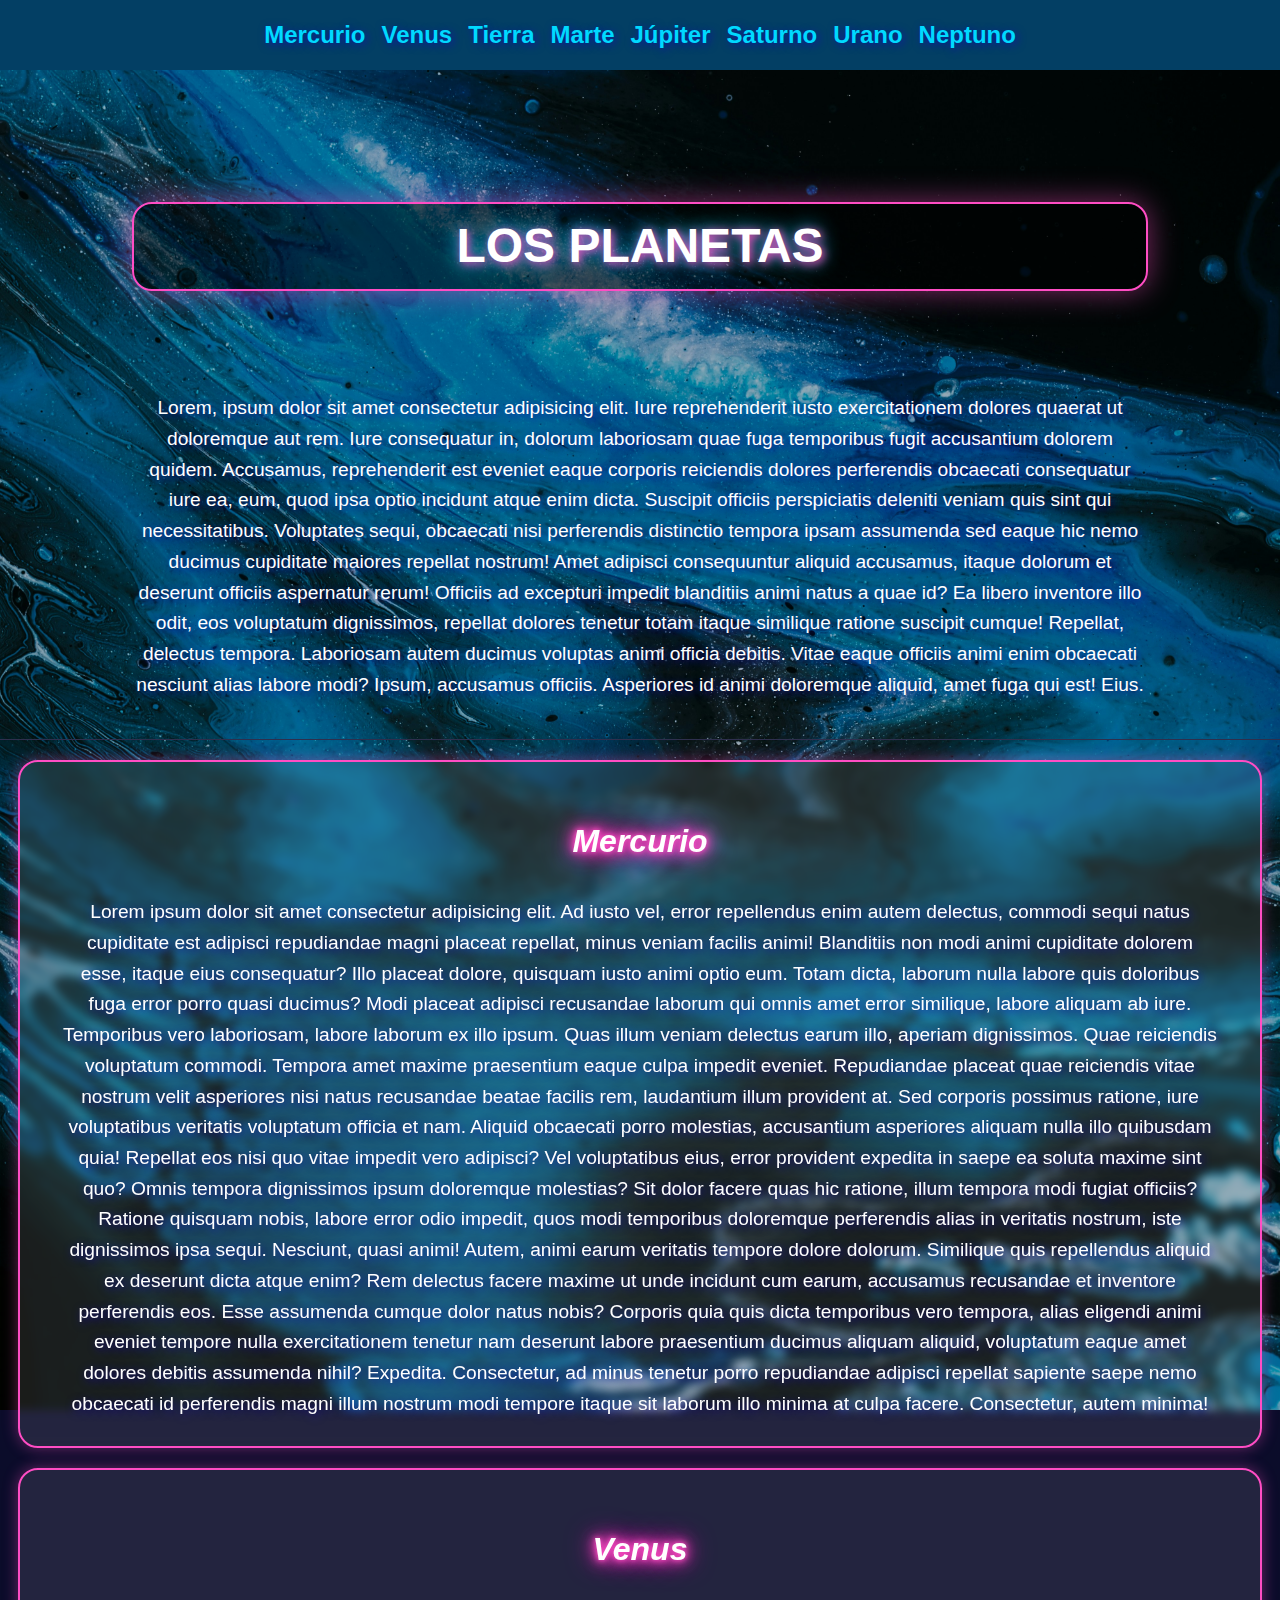
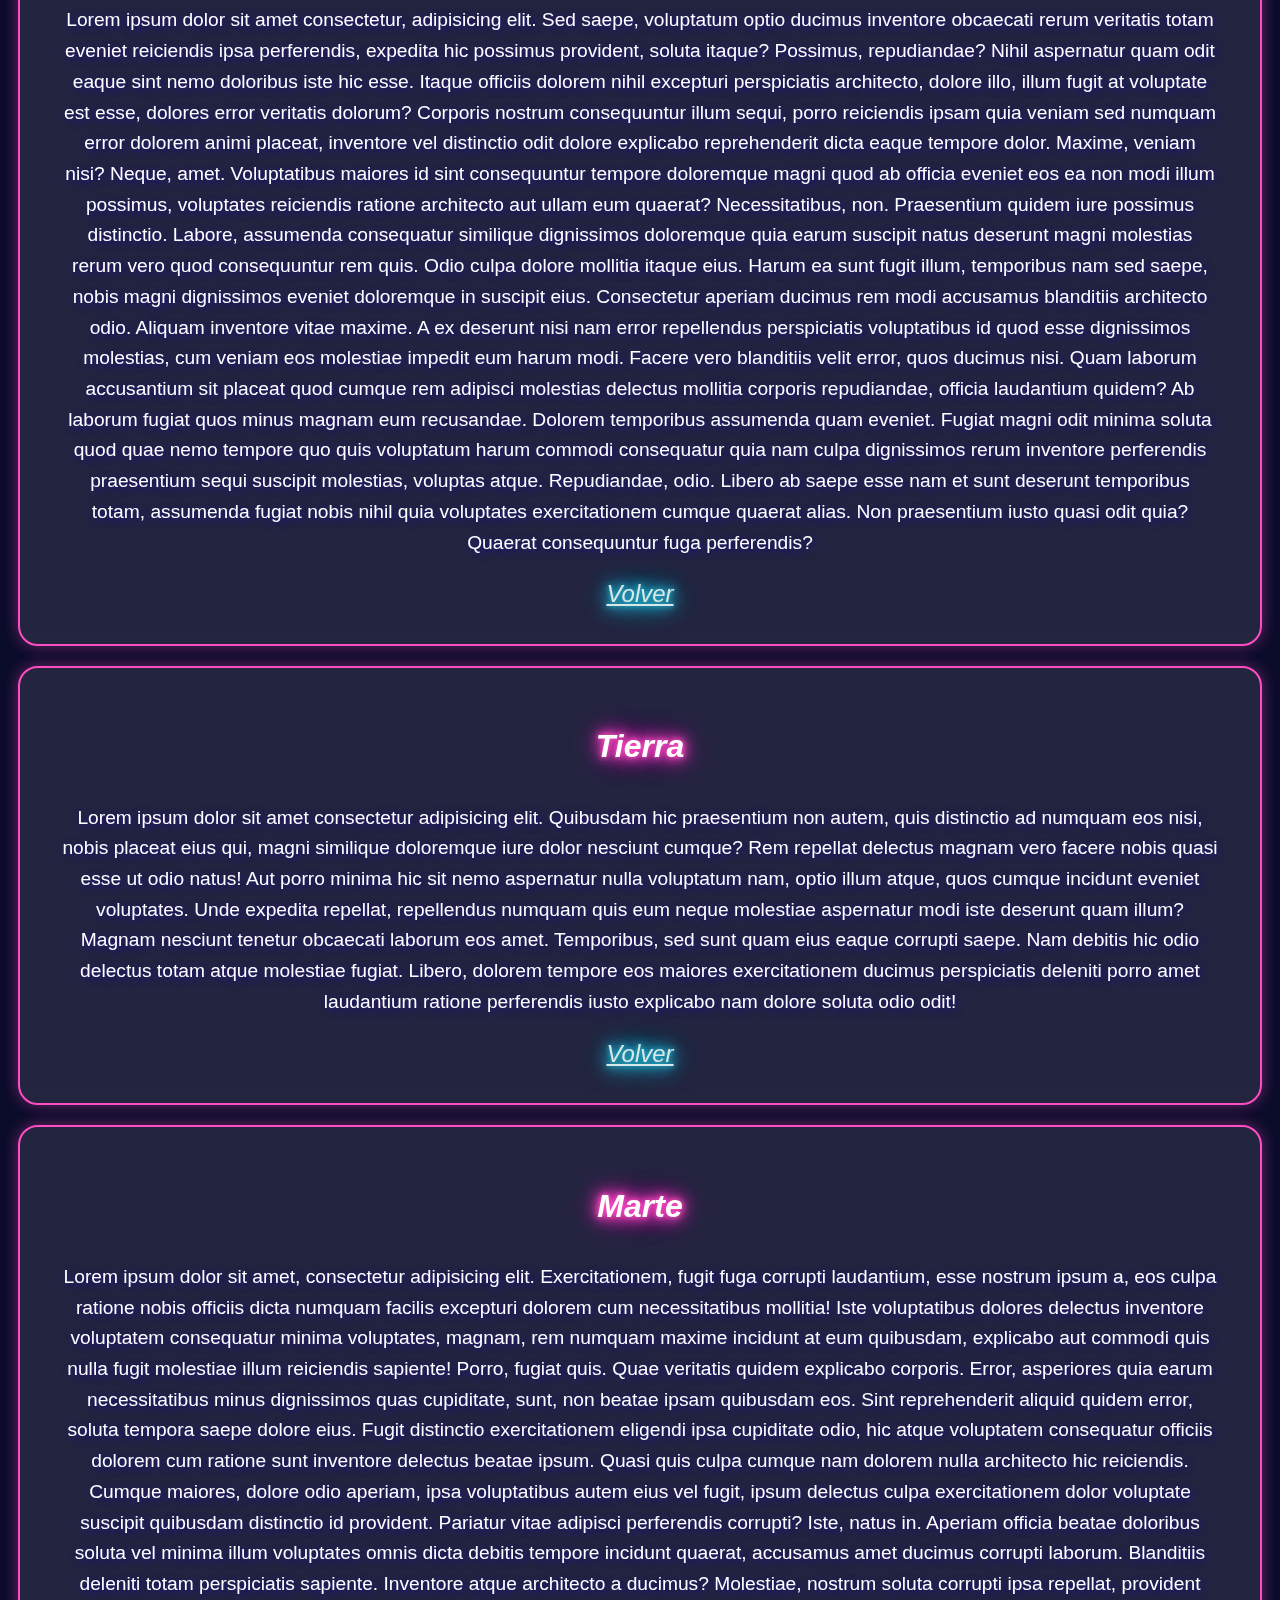
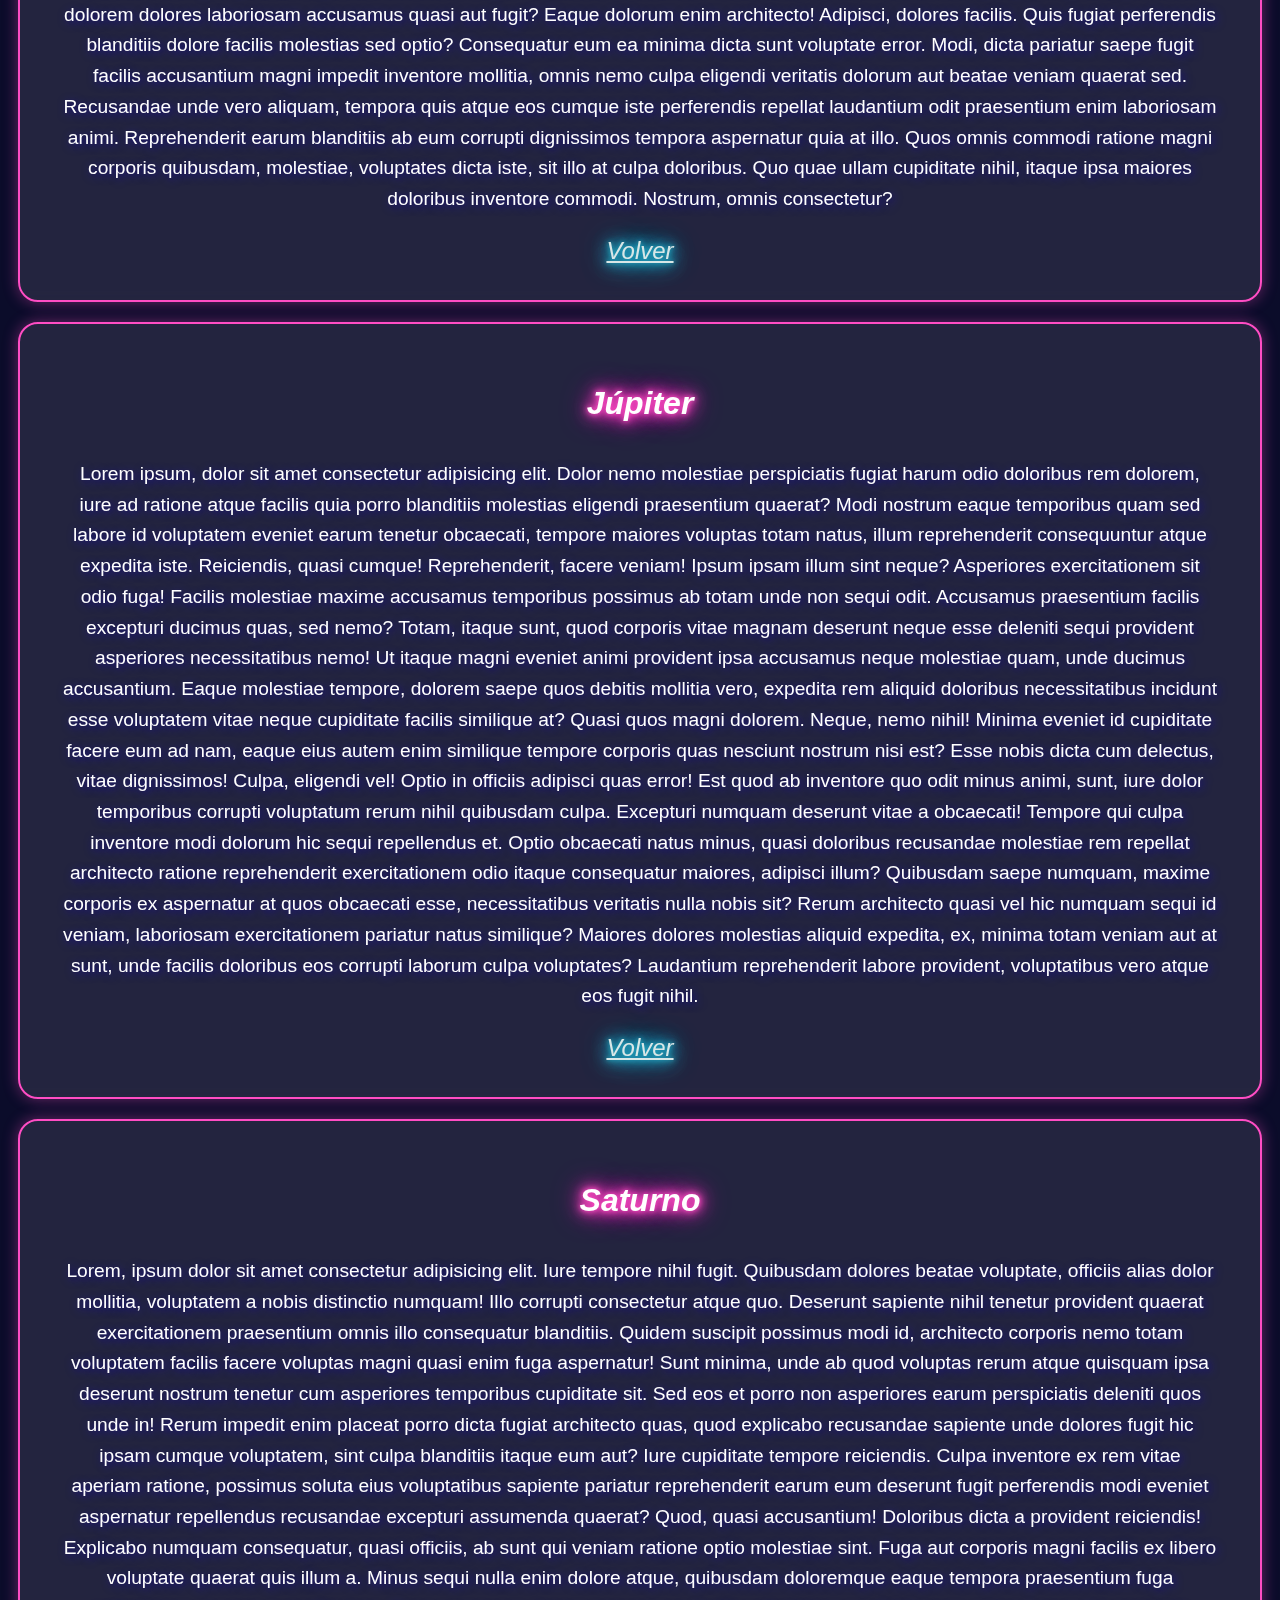
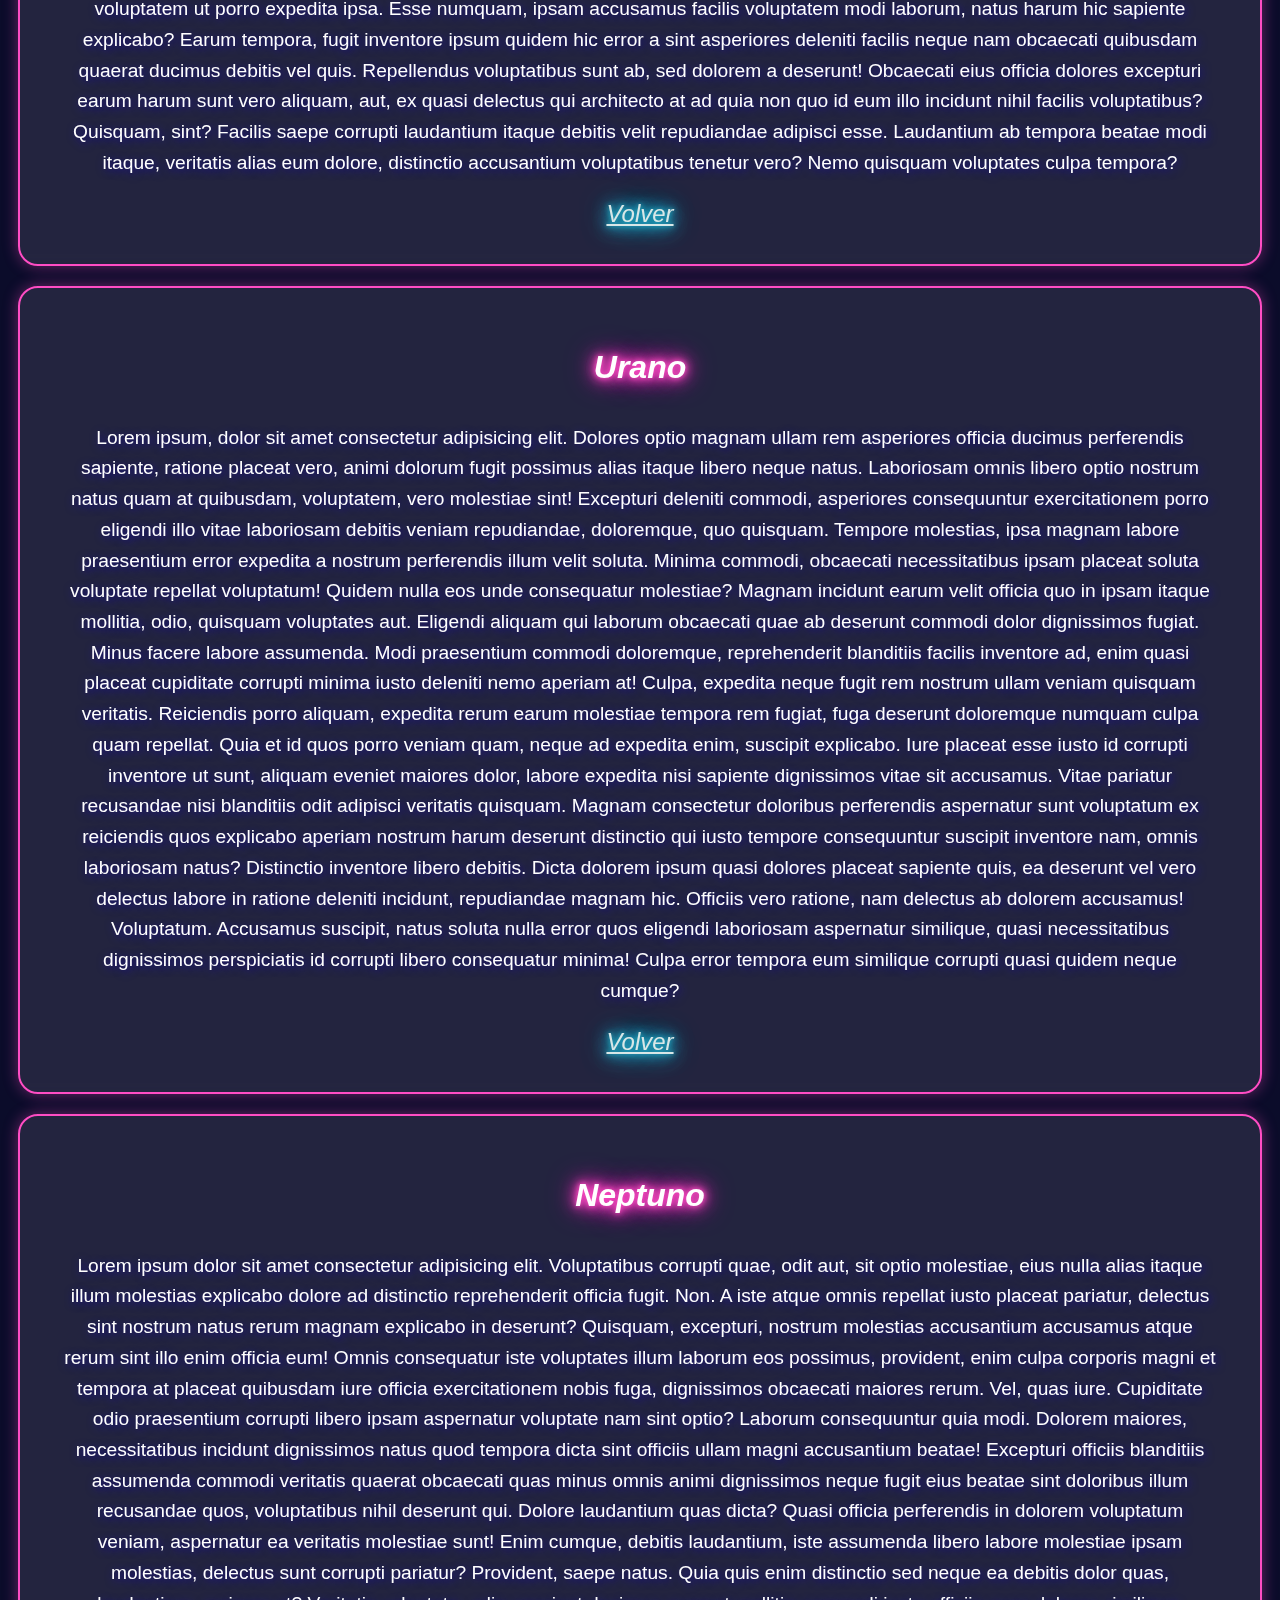
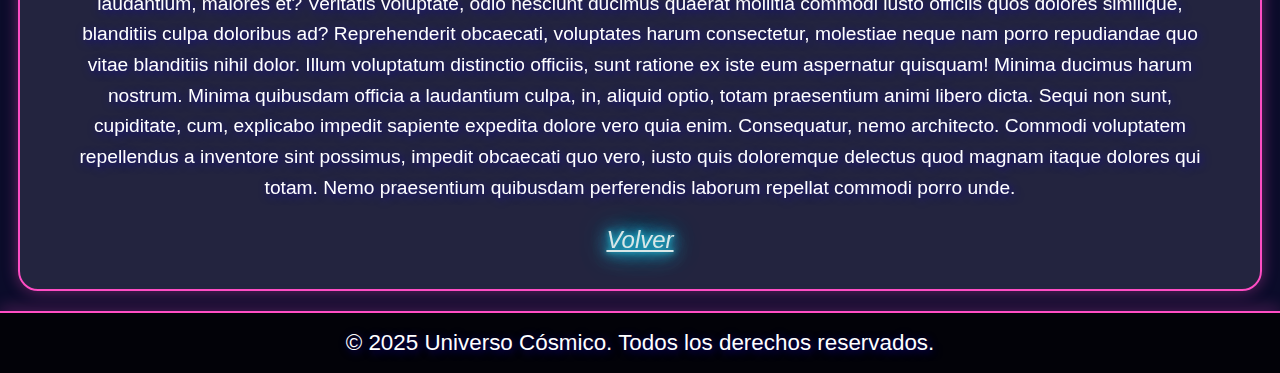
<file: index.html>
<!DOCTYPE html>
<html lang="es">
<head>
    <meta charset="UTF-8">
    <meta name="viewport" content="width=device-width, initial-scale=1.0">
    <title>Document</title>
    <link rel="stylesheet" href="./css/planetas.css">
    <link rel="stylesheet" href="./css/textos.css">
    <link rel="stylesheet" href="./css/caja.css">
</head>
<body>
    <header id="menu">
        <nav>
            <ul>
                <li><a href="#Mercurio">Mercurio</a></li>
                <li><a href="#Venus">Venus</a></li>
                <li><a href="#Tierra">Tierra</a></li>
                <li><a href="#Marte">Marte</a></li>
                <li><a href="#Júpiter">Júpiter</a></li>
                <li><a href="#Saturno">Saturno</a></li>
                <li><a href="#Urano">Urano</a></li>
                <li><a href="#Neptuno">Neptuno</a></li>  
            </ul>
        </nav>
    </header>
    <main>
        <section>
            <h1 style="font-family: 'Orbitron', sans-serif; font-size: 3rem; color: white; text-align: center; text-transform: uppercase; text-shadow: 2px 2px 10px #ff4dc4, 0 0 20px #00d9ff; border: 2px solid #ff4dc4; border-radius: 20px; padding: 4px;margin: 100px; background: rgba(0,0,0,0.5); box-shadow: 0 0 30px rgba(255, 77, 196, 0.5)";>Los planetas</h1>
            <p style="text-align: center; margin-left: 100px;margin-right: 100px;">
                Lorem, ipsum dolor sit amet consectetur adipisicing elit. Iure reprehenderit iusto exercitationem dolores quaerat ut doloremque aut rem. Iure consequatur in, dolorum laboriosam quae fuga temporibus fugit accusantium dolorem quidem.
                Accusamus, reprehenderit est eveniet eaque corporis reiciendis dolores perferendis obcaecati consequatur iure ea, eum, quod ipsa optio incidunt atque enim dicta. Suscipit officiis perspiciatis deleniti veniam quis sint qui necessitatibus.
                Voluptates sequi, obcaecati nisi perferendis distinctio tempora ipsam assumenda sed eaque hic nemo ducimus cupiditate maiores repellat nostrum! Amet adipisci consequuntur aliquid accusamus, itaque dolorum et deserunt officiis aspernatur rerum!
                Officiis ad excepturi impedit blanditiis animi natus a quae id? Ea libero inventore illo odit, eos voluptatum dignissimos, repellat dolores tenetur totam itaque similique ratione suscipit cumque! Repellat, delectus tempora.
                Laboriosam autem ducimus voluptas animi officia debitis. Vitae eaque officiis animi enim obcaecati nesciunt alias labore modi? Ipsum, accusamus officiis. Asperiores id animi doloremque aliquid, amet fuga qui est! Eius.
            </p>
        </section>

        <section class="caja">
            <h1 id="Mercurio"><a href="planetas/mercurio.html">Mercurio</a></h1>
            <p>
                Lorem ipsum dolor sit amet consectetur adipisicing elit. Ad iusto vel, error repellendus enim autem delectus, commodi sequi natus cupiditate est adipisci repudiandae magni placeat repellat, minus veniam facilis animi!
                Blanditiis non modi animi cupiditate dolorem esse, itaque eius consequatur? Illo placeat dolore, quisquam iusto animi optio eum. Totam dicta, laborum nulla labore quis doloribus fuga error porro quasi ducimus?
                Modi placeat adipisci recusandae laborum qui omnis amet error similique, labore aliquam ab iure. Temporibus vero laboriosam, labore laborum ex illo ipsum. Quas illum veniam delectus earum illo, aperiam dignissimos.
                Quae reiciendis voluptatum commodi. Tempora amet maxime praesentium eaque culpa impedit eveniet. Repudiandae placeat quae reiciendis vitae nostrum velit asperiores nisi natus recusandae beatae facilis rem, laudantium illum provident at.
                Sed corporis possimus ratione, iure voluptatibus veritatis voluptatum officia et nam. Aliquid obcaecati porro molestias, accusantium asperiores aliquam nulla illo quibusdam quia! Repellat eos nisi quo vitae impedit vero adipisci?
                Vel voluptatibus eius, error provident expedita in saepe ea soluta maxime sint quo? Omnis tempora dignissimos ipsum doloremque molestias? Sit dolor facere quas hic ratione, illum tempora modi fugiat officiis?
                Ratione quisquam nobis, labore error odio impedit, quos modi temporibus doloremque perferendis alias in veritatis nostrum, iste dignissimos ipsa sequi. Nesciunt, quasi animi! Autem, animi earum veritatis tempore dolore dolorum.
                Similique quis repellendus aliquid ex deserunt dicta atque enim? Rem delectus facere maxime ut unde incidunt cum earum, accusamus recusandae et inventore perferendis eos. Esse assumenda cumque dolor natus nobis?
                Corporis quia quis dicta temporibus vero tempora, alias eligendi animi eveniet tempore nulla exercitationem tenetur nam deserunt labore praesentium ducimus aliquam aliquid, voluptatum eaque amet dolores debitis assumenda nihil? Expedita.
                Consectetur, ad minus tenetur porro repudiandae adipisci repellat sapiente saepe nemo obcaecati id perferendis magni illum nostrum modi tempore itaque sit laborum illo minima at culpa facere. Consectetur, autem minima!
            </p>
        </section>

        <section class="caja">
            <h1 id="Venus"><a href="planetas/venus.html">Venus</a></h1>
            <p>
                Lorem ipsum dolor sit amet consectetur, adipisicing elit. Sed saepe, voluptatum optio ducimus inventore obcaecati rerum veritatis totam eveniet reiciendis ipsa perferendis, expedita hic possimus provident, soluta itaque? Possimus, repudiandae?
                Nihil aspernatur quam odit eaque sint nemo doloribus iste hic esse. Itaque officiis dolorem nihil excepturi perspiciatis architecto, dolore illo, illum fugit at voluptate est esse, dolores error veritatis dolorum?
                Corporis nostrum consequuntur illum sequi, porro reiciendis ipsam quia veniam sed numquam error dolorem animi placeat, inventore vel distinctio odit dolore explicabo reprehenderit dicta eaque tempore dolor. Maxime, veniam nisi?
                Neque, amet. Voluptatibus maiores id sint consequuntur tempore doloremque magni quod ab officia eveniet eos ea non modi illum possimus, voluptates reiciendis ratione architecto aut ullam eum quaerat? Necessitatibus, non.
                Praesentium quidem iure possimus distinctio. Labore, assumenda consequatur similique dignissimos doloremque quia earum suscipit natus deserunt magni molestias rerum vero quod consequuntur rem quis. Odio culpa dolore mollitia itaque eius.
                Harum ea sunt fugit illum, temporibus nam sed saepe, nobis magni dignissimos eveniet doloremque in suscipit eius. Consectetur aperiam ducimus rem modi accusamus blanditiis architecto odio. Aliquam inventore vitae maxime.
                A ex deserunt nisi nam error repellendus perspiciatis voluptatibus id quod esse dignissimos molestias, cum veniam eos molestiae impedit eum harum modi. Facere vero blanditiis velit error, quos ducimus nisi.
                Quam laborum accusantium sit placeat quod cumque rem adipisci molestias delectus mollitia corporis repudiandae, officia laudantium quidem? Ab laborum fugiat quos minus magnam eum recusandae. Dolorem temporibus assumenda quam eveniet.
                Fugiat magni odit minima soluta quod quae nemo tempore quo quis voluptatum harum commodi consequatur quia nam culpa dignissimos rerum inventore perferendis praesentium sequi suscipit molestias, voluptas atque. Repudiandae, odio.
                Libero ab saepe esse nam et sunt deserunt temporibus totam, assumenda fugiat nobis nihil quia voluptates exercitationem cumque quaerat alias. Non praesentium iusto quasi odit quia? Quaerat consequuntur fuga perferendis?
            </p>
            <a href="#menu">Volver</a>
        </section>
        <section class="caja">
            <h1 id="Tierra"><a href="planetas/tierra.html">Tierra</a></h1>
            <p>
                Lorem ipsum dolor sit amet consectetur adipisicing elit. Quibusdam hic praesentium non autem, quis distinctio ad numquam eos nisi, nobis placeat eius qui, magni similique doloremque iure dolor nesciunt cumque?
                Rem repellat delectus magnam vero facere nobis quasi esse ut odio natus! Aut porro minima hic sit nemo aspernatur nulla voluptatum nam, optio illum atque, quos cumque incidunt eveniet voluptates.
                Unde expedita repellat, repellendus numquam quis eum neque molestiae aspernatur modi iste deserunt quam illum? Magnam nesciunt tenetur obcaecati laborum eos amet. Temporibus, sed sunt quam eius eaque corrupti saepe.
                 Nam debitis hic odio delectus totam atque molestiae fugiat. Libero, dolorem tempore eos maiores exercitationem ducimus perspiciatis deleniti porro amet laudantium ratione perferendis iusto explicabo nam dolore soluta odio odit!
            </p>
            <a href="#menu">Volver</a>
        </section>
        <section class="caja">
            <h1 id="Marte"><a href="planetas/marte.html">Marte</a></h1>
            <p>
                Lorem ipsum dolor sit amet, consectetur adipisicing elit. Exercitationem, fugit fuga corrupti laudantium, esse nostrum ipsum a, eos culpa ratione nobis officiis dicta numquam facilis excepturi dolorem cum necessitatibus mollitia!
                Iste voluptatibus dolores delectus inventore voluptatem consequatur minima voluptates, magnam, rem numquam maxime incidunt at eum quibusdam, explicabo aut commodi quis nulla fugit molestiae illum reiciendis sapiente! Porro, fugiat quis.
                Quae veritatis quidem explicabo corporis. Error, asperiores quia earum necessitatibus minus dignissimos quas cupiditate, sunt, non beatae ipsam quibusdam eos. Sint reprehenderit aliquid quidem error, soluta tempora saepe dolore eius.
                Fugit distinctio exercitationem eligendi ipsa cupiditate odio, hic atque voluptatem consequatur officiis dolorem cum ratione sunt inventore delectus beatae ipsum. Quasi quis culpa cumque nam dolorem nulla architecto hic reiciendis.
                Cumque maiores, dolore odio aperiam, ipsa voluptatibus autem eius vel fugit, ipsum delectus culpa exercitationem dolor voluptate suscipit quibusdam distinctio id provident. Pariatur vitae adipisci perferendis corrupti? Iste, natus in.
                Aperiam officia beatae doloribus soluta vel minima illum voluptates omnis dicta debitis tempore incidunt quaerat, accusamus amet ducimus corrupti laborum. Blanditiis deleniti totam perspiciatis sapiente. Inventore atque architecto a ducimus?
                Molestiae, nostrum soluta corrupti ipsa repellat, provident dolorem dolores laboriosam accusamus quasi aut fugit? Eaque dolorum enim architecto! Adipisci, dolores facilis. Quis fugiat perferendis blanditiis dolore facilis molestias sed optio?
                Consequatur eum ea minima dicta sunt voluptate error. Modi, dicta pariatur saepe fugit facilis accusantium magni impedit inventore mollitia, omnis nemo culpa eligendi veritatis dolorum aut beatae veniam quaerat sed.
                Recusandae unde vero aliquam, tempora quis atque eos cumque iste perferendis repellat laudantium odit praesentium enim laboriosam animi. Reprehenderit earum blanditiis ab eum corrupti dignissimos tempora aspernatur quia at illo.
                Quos omnis commodi ratione magni corporis quibusdam, molestiae, voluptates dicta iste, sit illo at culpa doloribus. Quo quae ullam cupiditate nihil, itaque ipsa maiores doloribus inventore commodi. Nostrum, omnis consectetur?
            </p>
            <a href="#menu">Volver</a>
        </section>
        <section class="caja">
            <h1 id="Júpiter"><a href="planetas/jupiter.html">Júpiter</a></h1>
            <p>Lorem ipsum, dolor sit amet consectetur adipisicing elit. Dolor nemo molestiae perspiciatis fugiat harum odio doloribus rem dolorem, iure ad ratione atque facilis quia porro blanditiis molestias eligendi praesentium quaerat?
            Modi nostrum eaque temporibus quam sed labore id voluptatem eveniet earum tenetur obcaecati, tempore maiores voluptas totam natus, illum reprehenderit consequuntur atque expedita iste. Reiciendis, quasi cumque! Reprehenderit, facere veniam!
            Ipsum ipsam illum sint neque? Asperiores exercitationem sit odio fuga! Facilis molestiae maxime accusamus temporibus possimus ab totam unde non sequi odit. Accusamus praesentium facilis excepturi ducimus quas, sed nemo?
            Totam, itaque sunt, quod corporis vitae magnam deserunt neque esse deleniti sequi provident asperiores necessitatibus nemo! Ut itaque magni eveniet animi provident ipsa accusamus neque molestiae quam, unde ducimus accusantium.
            Eaque molestiae tempore, dolorem saepe quos debitis mollitia vero, expedita rem aliquid doloribus necessitatibus incidunt esse voluptatem vitae neque cupiditate facilis similique at? Quasi quos magni dolorem. Neque, nemo nihil!
            Minima eveniet id cupiditate facere eum ad nam, eaque eius autem enim similique tempore corporis quas nesciunt nostrum nisi est? Esse nobis dicta cum delectus, vitae dignissimos! Culpa, eligendi vel!
            Optio in officiis adipisci quas error! Est quod ab inventore quo odit minus animi, sunt, iure dolor temporibus corrupti voluptatum rerum nihil quibusdam culpa. Excepturi numquam deserunt vitae a obcaecati!
            Tempore qui culpa inventore modi dolorum hic sequi repellendus et. Optio obcaecati natus minus, quasi doloribus recusandae molestiae rem repellat architecto ratione reprehenderit exercitationem odio itaque consequatur maiores, adipisci illum?
            Quibusdam saepe numquam, maxime corporis ex aspernatur at quos obcaecati esse, necessitatibus veritatis nulla nobis sit? Rerum architecto quasi vel hic numquam sequi id veniam, laboriosam exercitationem pariatur natus similique?
            Maiores dolores molestias aliquid expedita, ex, minima totam veniam aut at sunt, unde facilis doloribus eos corrupti laborum culpa voluptates? Laudantium reprehenderit labore provident, voluptatibus vero atque eos fugit nihil.
            </p>
            <a href="#menu">Volver</a>
        </section>
        <section class="caja">
            <h1 id="Saturno"><a href="planetas/saturno.html">Saturno</a></h1>
            <p>
                Lorem, ipsum dolor sit amet consectetur adipisicing elit. Iure tempore nihil fugit. Quibusdam dolores beatae voluptate, officiis alias dolor mollitia, voluptatem a nobis distinctio numquam! Illo corrupti consectetur atque quo.
                Deserunt sapiente nihil tenetur provident quaerat exercitationem praesentium omnis illo consequatur blanditiis. Quidem suscipit possimus modi id, architecto corporis nemo totam voluptatem facilis facere voluptas magni quasi enim fuga aspernatur!
                Sunt minima, unde ab quod voluptas rerum atque quisquam ipsa deserunt nostrum tenetur cum asperiores temporibus cupiditate sit. Sed eos et porro non asperiores earum perspiciatis deleniti quos unde in!
                Rerum impedit enim placeat porro dicta fugiat architecto quas, quod explicabo recusandae sapiente unde dolores fugit hic ipsam cumque voluptatem, sint culpa blanditiis itaque eum aut? Iure cupiditate tempore reiciendis.
                Culpa inventore ex rem vitae aperiam ratione, possimus soluta eius voluptatibus sapiente pariatur reprehenderit earum eum deserunt fugit perferendis modi eveniet aspernatur repellendus recusandae excepturi assumenda quaerat? Quod, quasi accusantium!
                Doloribus dicta a provident reiciendis! Explicabo numquam consequatur, quasi officiis, ab sunt qui veniam ratione optio molestiae sint. Fuga aut corporis magni facilis ex libero voluptate quaerat quis illum a.
                Minus sequi nulla enim dolore atque, quibusdam doloremque eaque tempora praesentium fuga voluptatem ut porro expedita ipsa. Esse numquam, ipsam accusamus facilis voluptatem modi laborum, natus harum hic sapiente explicabo?
                Earum tempora, fugit inventore ipsum quidem hic error a sint asperiores deleniti facilis neque nam obcaecati quibusdam quaerat ducimus debitis vel quis. Repellendus voluptatibus sunt ab, sed dolorem a deserunt!
                Obcaecati eius officia dolores excepturi earum harum sunt vero aliquam, aut, ex quasi delectus qui architecto at ad quia non quo id eum illo incidunt nihil facilis voluptatibus? Quisquam, sint?
                Facilis saepe corrupti laudantium itaque debitis velit repudiandae adipisci esse. Laudantium ab tempora beatae modi itaque, veritatis alias eum dolore, distinctio accusantium voluptatibus tenetur vero? Nemo quisquam voluptates culpa tempora?
            </p>
            <a href="#menu">Volver</a>
        </section>
        <section class="caja">
            <h1 id="Urano"><a href="planetas/urano.html">Urano</a></h1>
            <p>Lorem ipsum, dolor sit amet consectetur adipisicing elit. Dolores optio magnam ullam rem asperiores officia ducimus perferendis sapiente, ratione placeat vero, animi dolorum fugit possimus alias itaque libero neque natus.
            Laboriosam omnis libero optio nostrum natus quam at quibusdam, voluptatem, vero molestiae sint! Excepturi deleniti commodi, asperiores consequuntur exercitationem porro eligendi illo vitae laboriosam debitis veniam repudiandae, doloremque, quo quisquam.
            Tempore molestias, ipsa magnam labore praesentium error expedita a nostrum perferendis illum velit soluta. Minima commodi, obcaecati necessitatibus ipsam placeat soluta voluptate repellat voluptatum! Quidem nulla eos unde consequatur molestiae?
            Magnam incidunt earum velit officia quo in ipsam itaque mollitia, odio, quisquam voluptates aut. Eligendi aliquam qui laborum obcaecati quae ab deserunt commodi dolor dignissimos fugiat. Minus facere labore assumenda.
            Modi praesentium commodi doloremque, reprehenderit blanditiis facilis inventore ad, enim quasi placeat cupiditate corrupti minima iusto deleniti nemo aperiam at! Culpa, expedita neque fugit rem nostrum ullam veniam quisquam veritatis.
            Reiciendis porro aliquam, expedita rerum earum molestiae tempora rem fugiat, fuga deserunt doloremque numquam culpa quam repellat. Quia et id quos porro veniam quam, neque ad expedita enim, suscipit explicabo.
            Iure placeat esse iusto id corrupti inventore ut sunt, aliquam eveniet maiores dolor, labore expedita nisi sapiente dignissimos vitae sit accusamus. Vitae pariatur recusandae nisi blanditiis odit adipisci veritatis quisquam.
            Magnam consectetur doloribus perferendis aspernatur sunt voluptatum ex reiciendis quos explicabo aperiam nostrum harum deserunt distinctio qui iusto tempore consequuntur suscipit inventore nam, omnis laboriosam natus? Distinctio inventore libero debitis.
            Dicta dolorem ipsum quasi dolores placeat sapiente quis, ea deserunt vel vero delectus labore in ratione deleniti incidunt, repudiandae magnam hic. Officiis vero ratione, nam delectus ab dolorem accusamus! Voluptatum.
            Accusamus suscipit, natus soluta nulla error quos eligendi laboriosam aspernatur similique, quasi necessitatibus dignissimos perspiciatis id corrupti libero consequatur minima! Culpa error tempora eum similique corrupti quasi quidem neque cumque?
        </p>
        <a href="#menu">Volver</a>
        </section>
        <section class="caja">
            <h1 id="Neptuno"><a href="planetas/neptuno.html">Neptuno</a></h1>
            <p>Lorem ipsum dolor sit amet consectetur adipisicing elit. Voluptatibus corrupti quae, odit aut, sit optio molestiae, eius nulla alias itaque illum molestias explicabo dolore ad distinctio reprehenderit officia fugit. Non.
            A iste atque omnis repellat iusto placeat pariatur, delectus sint nostrum natus rerum magnam explicabo in deserunt? Quisquam, excepturi, nostrum molestias accusantium accusamus atque rerum sint illo enim officia eum!
            Omnis consequatur iste voluptates illum laborum eos possimus, provident, enim culpa corporis magni et tempora at placeat quibusdam iure officia exercitationem nobis fuga, dignissimos obcaecati maiores rerum. Vel, quas iure.
            Cupiditate odio praesentium corrupti libero ipsam aspernatur voluptate nam sint optio? Laborum consequuntur quia modi. Dolorem maiores, necessitatibus incidunt dignissimos natus quod tempora dicta sint officiis ullam magni accusantium beatae!
            Excepturi officiis blanditiis assumenda commodi veritatis quaerat obcaecati quas minus omnis animi dignissimos neque fugit eius beatae sint doloribus illum recusandae quos, voluptatibus nihil deserunt qui. Dolore laudantium quas dicta?
            Quasi officia perferendis in dolorem voluptatum veniam, aspernatur ea veritatis molestiae sunt! Enim cumque, debitis laudantium, iste assumenda libero labore molestiae ipsam molestias, delectus sunt corrupti pariatur? Provident, saepe natus.
            Quia quis enim distinctio sed neque ea debitis dolor quas, laudantium, maiores et? Veritatis voluptate, odio nesciunt ducimus quaerat mollitia commodi iusto officiis quos dolores similique, blanditiis culpa doloribus ad?
            Reprehenderit obcaecati, voluptates harum consectetur, molestiae neque nam porro repudiandae quo vitae blanditiis nihil dolor. Illum voluptatum distinctio officiis, sunt ratione ex iste eum aspernatur quisquam! Minima ducimus harum nostrum.
            Minima quibusdam officia a laudantium culpa, in, aliquid optio, totam praesentium animi libero dicta. Sequi non sunt, cupiditate, cum, explicabo impedit sapiente expedita dolore vero quia enim. Consequatur, nemo architecto.
            Commodi voluptatem repellendus a inventore sint possimus, impedit obcaecati quo vero, iusto quis doloremque delectus quod magnam itaque dolores qui totam. Nemo praesentium quibusdam perferendis laborum repellat commodi porro unde.
        </p>
        <a href="#menu">Volver</a>
        </section>

    </main>
    <footer class="footer">
        <p>© 2025 Universo Cósmico. Todos los derechos reservados.</p>
    </footer>
</body>
</html>
</file>
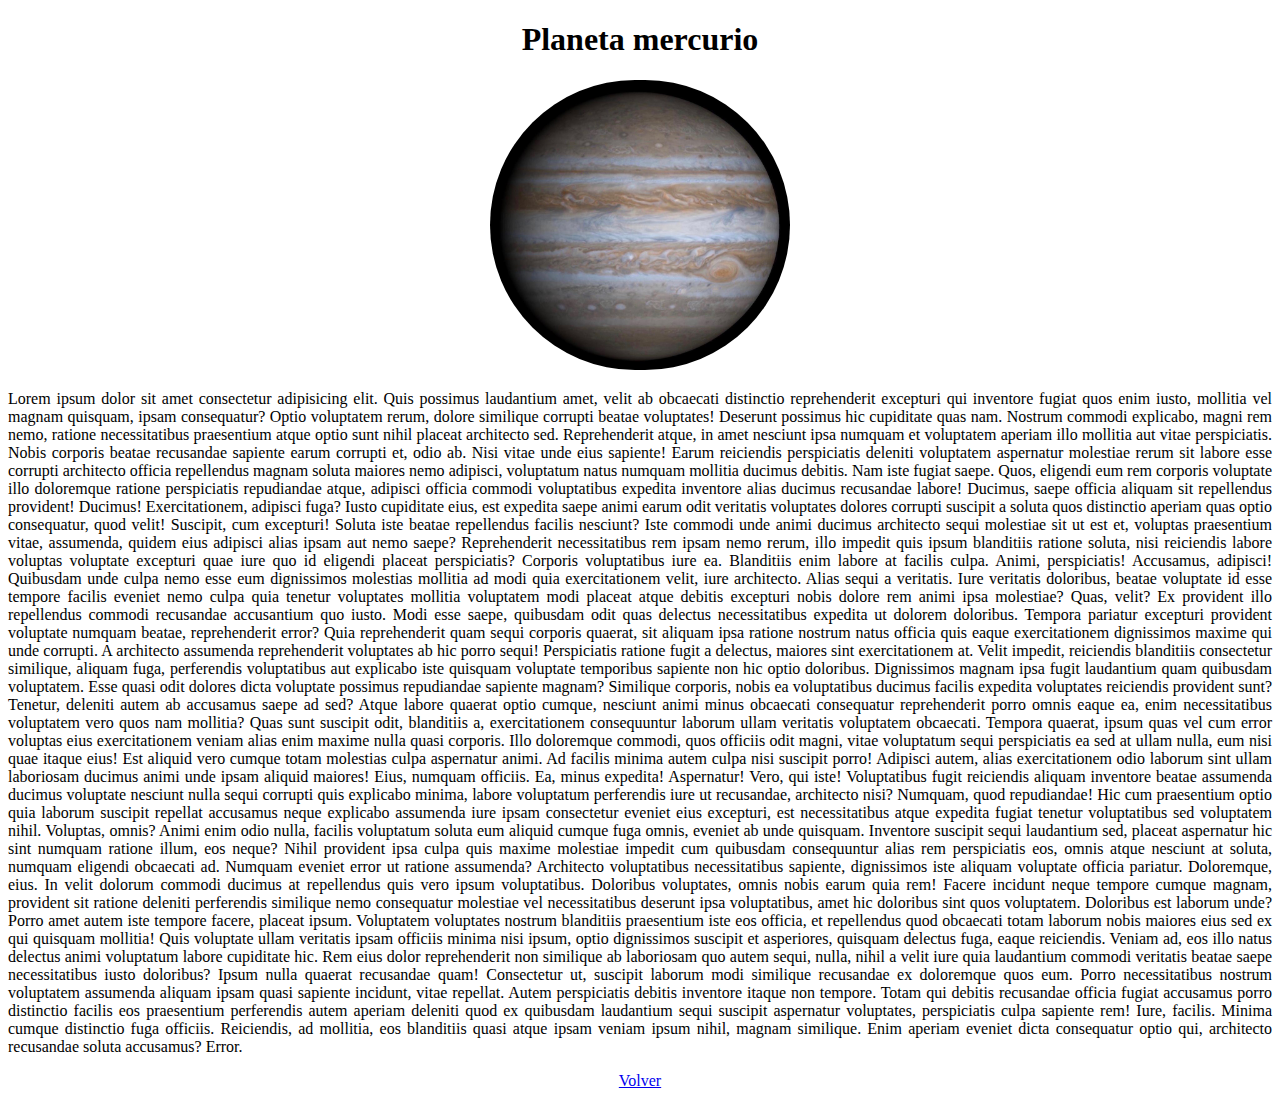
<file: planetas/jupiter.html>
<!DOCTYPE html>
<html lang="en">
<head>
    <meta charset="UTF-8">
    <meta name="viewport" content="width=device-width, initial-scale=1.0">
    <title>Document</title>
    <style>
        img{
            width: 300px;
            border-radius: 300px;
        }
        section{
            text-align: center;
        }
        p{
            text-align: justify;
        }
    </style>
    
</head>
<body>
    <main>
        <section>
            <h1>Planeta mercurio</h1>
            <img src="../imagenes/júpiter.jpg" alt="planeta júpiter">
                <p>Lorem ipsum dolor sit amet consectetur adipisicing elit. Quis possimus laudantium amet, velit ab obcaecati distinctio reprehenderit excepturi qui inventore fugiat quos enim iusto, mollitia vel magnam quisquam, ipsam consequatur?
                Optio voluptatem rerum, dolore similique corrupti beatae voluptates! Deserunt possimus hic cupiditate quas nam. Nostrum commodi explicabo, magni rem nemo, ratione necessitatibus praesentium atque optio sunt nihil placeat architecto sed.
                Reprehenderit atque, in amet nesciunt ipsa numquam et voluptatem aperiam illo mollitia aut vitae perspiciatis. Nobis corporis beatae recusandae sapiente earum corrupti et, odio ab. Nisi vitae unde eius sapiente!
                Earum reiciendis perspiciatis deleniti voluptatem aspernatur molestiae rerum sit labore esse corrupti architecto officia repellendus magnam soluta maiores nemo adipisci, voluptatum natus numquam mollitia ducimus debitis. Nam iste fugiat saepe.
                Quos, eligendi eum rem corporis voluptate illo doloremque ratione perspiciatis repudiandae atque, adipisci officia commodi voluptatibus expedita inventore alias ducimus recusandae labore! Ducimus, saepe officia aliquam sit repellendus provident! Ducimus!
                Exercitationem, adipisci fuga? Iusto cupiditate eius, est expedita saepe animi earum odit veritatis voluptates dolores corrupti suscipit a soluta quos distinctio aperiam quas optio consequatur, quod velit! Suscipit, cum excepturi!
                Soluta iste beatae repellendus facilis nesciunt? Iste commodi unde animi ducimus architecto sequi molestiae sit ut est et, voluptas praesentium vitae, assumenda, quidem eius adipisci alias ipsam aut nemo saepe?
                Reprehenderit necessitatibus rem ipsam nemo rerum, illo impedit quis ipsum blanditiis ratione soluta, nisi reiciendis labore voluptas voluptate excepturi quae iure quo id eligendi placeat perspiciatis? Corporis voluptatibus iure ea.
                Blanditiis enim labore at facilis culpa. Animi, perspiciatis! Accusamus, adipisci! Quibusdam unde culpa nemo esse eum dignissimos molestias mollitia ad modi quia exercitationem velit, iure architecto. Alias sequi a veritatis.
                Iure veritatis doloribus, beatae voluptate id esse tempore facilis eveniet nemo culpa quia tenetur voluptates mollitia voluptatem modi placeat atque debitis excepturi nobis dolore rem animi ipsa molestiae? Quas, velit?
                Ex provident illo repellendus commodi recusandae accusantium quo iusto. Modi esse saepe, quibusdam odit quas delectus necessitatibus expedita ut dolorem doloribus. Tempora pariatur excepturi provident voluptate numquam beatae, reprehenderit error?
                Quia reprehenderit quam sequi corporis quaerat, sit aliquam ipsa ratione nostrum natus officia quis eaque exercitationem dignissimos maxime qui unde corrupti. A architecto assumenda reprehenderit voluptates ab hic porro sequi!
                Perspiciatis ratione fugit a delectus, maiores sint exercitationem at. Velit impedit, reiciendis blanditiis consectetur similique, aliquam fuga, perferendis voluptatibus aut explicabo iste quisquam voluptate temporibus sapiente non hic optio doloribus.
                Dignissimos magnam ipsa fugit laudantium quam quibusdam voluptatem. Esse quasi odit dolores dicta voluptate possimus repudiandae sapiente magnam? Similique corporis, nobis ea voluptatibus ducimus facilis expedita voluptates reiciendis provident sunt?
                Tenetur, deleniti autem ab accusamus saepe ad sed? Atque labore quaerat optio cumque, nesciunt animi minus obcaecati consequatur reprehenderit porro omnis eaque ea, enim necessitatibus voluptatem vero quos nam mollitia?
                Quas sunt suscipit odit, blanditiis a, exercitationem consequuntur laborum ullam veritatis voluptatem obcaecati. Tempora quaerat, ipsum quas vel cum error voluptas eius exercitationem veniam alias enim maxime nulla quasi corporis.
                Illo doloremque commodi, quos officiis odit magni, vitae voluptatum sequi perspiciatis ea sed at ullam nulla, eum nisi quae itaque eius! Est aliquid vero cumque totam molestias culpa aspernatur animi.
                Ad facilis minima autem culpa nisi suscipit porro! Adipisci autem, alias exercitationem odio laborum sint ullam laboriosam ducimus animi unde ipsam aliquid maiores! Eius, numquam officiis. Ea, minus expedita! Aspernatur!
                Vero, qui iste! Voluptatibus fugit reiciendis aliquam inventore beatae assumenda ducimus voluptate nesciunt nulla sequi corrupti quis explicabo minima, labore voluptatum perferendis iure ut recusandae, architecto nisi? Numquam, quod repudiandae!
                Hic cum praesentium optio quia laborum suscipit repellat accusamus neque explicabo assumenda iure ipsam consectetur eveniet eius excepturi, est necessitatibus atque expedita fugiat tenetur voluptatibus sed voluptatem nihil. Voluptas, omnis?
                Animi enim odio nulla, facilis voluptatum soluta eum aliquid cumque fuga omnis, eveniet ab unde quisquam. Inventore suscipit sequi laudantium sed, placeat aspernatur hic sint numquam ratione illum, eos neque?
                Nihil provident ipsa culpa quis maxime molestiae impedit cum quibusdam consequuntur alias rem perspiciatis eos, omnis atque nesciunt at soluta, numquam eligendi obcaecati ad. Numquam eveniet error ut ratione assumenda?
                Architecto voluptatibus necessitatibus sapiente, dignissimos iste aliquam voluptate officia pariatur. Doloremque, eius. In velit dolorum commodi ducimus at repellendus quis vero ipsum voluptatibus. Doloribus voluptates, omnis nobis earum quia rem!
                Facere incidunt neque tempore cumque magnam, provident sit ratione deleniti perferendis similique nemo consequatur molestiae vel necessitatibus deserunt ipsa voluptatibus, amet hic doloribus sint quos voluptatem. Doloribus est laborum unde?
                Porro amet autem iste tempore facere, placeat ipsum. Voluptatem voluptates nostrum blanditiis praesentium iste eos officia, et repellendus quod obcaecati totam laborum nobis maiores eius sed ex qui quisquam mollitia!
                Quis voluptate ullam veritatis ipsam officiis minima nisi ipsum, optio dignissimos suscipit et asperiores, quisquam delectus fuga, eaque reiciendis. Veniam ad, eos illo natus delectus animi voluptatum labore cupiditate hic.
                Rem eius dolor reprehenderit non similique ab laboriosam quo autem sequi, nulla, nihil a velit iure quia laudantium commodi veritatis beatae saepe necessitatibus iusto doloribus? Ipsum nulla quaerat recusandae quam!
                Consectetur ut, suscipit laborum modi similique recusandae ex doloremque quos eum. Porro necessitatibus nostrum voluptatem assumenda aliquam ipsam quasi sapiente incidunt, vitae repellat. Autem perspiciatis debitis inventore itaque non tempore.
                Totam qui debitis recusandae officia fugiat accusamus porro distinctio facilis eos praesentium perferendis autem aperiam deleniti quod ex quibusdam laudantium sequi suscipit aspernatur voluptates, perspiciatis culpa sapiente rem! Iure, facilis.
                Minima cumque distinctio fuga officiis. Reiciendis, ad mollitia, eos blanditiis quasi atque ipsam veniam ipsum nihil, magnam similique. Enim aperiam eveniet dicta consequatur optio qui, architecto recusandae soluta accusamus? Error.
                </p>
                <a href="../index.html">Volver</a>
        </section>
    </main>
    
</body>
</html>
</file>
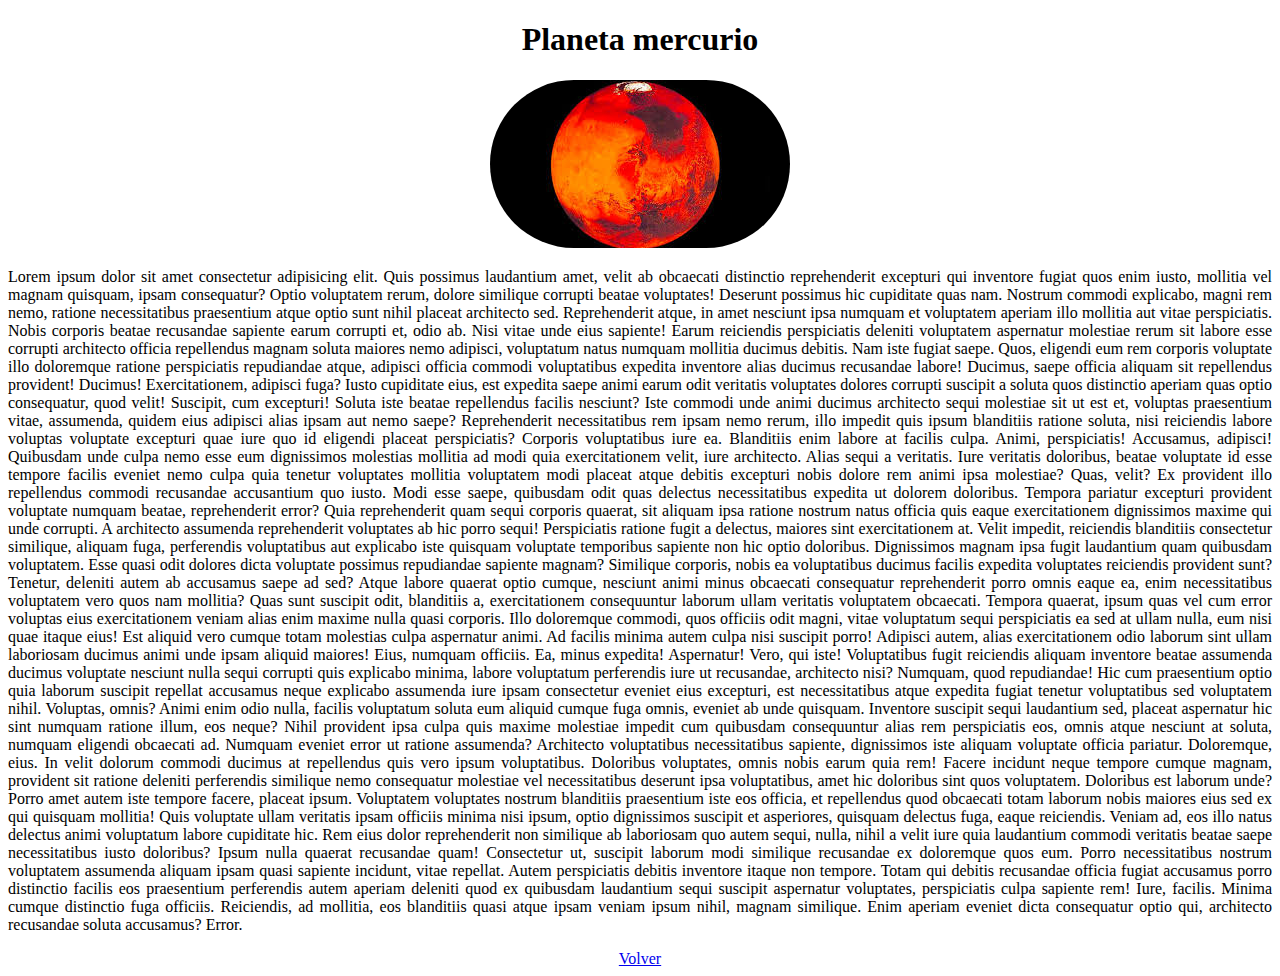
<file: planetas/marte.html>
<!DOCTYPE html>
<html lang="en">
<head>
    <meta charset="UTF-8">
    <meta name="viewport" content="width=device-width, initial-scale=1.0">
    <title>Document</title>
    <style>
        img{
            width: 300px;
            border-radius: 300px;
        }
        section{
            text-align: center;
        }
        p{
            text-align: justify;
        }
    </style>
    
</head>
<body>
    <main>
        <section>
            <h1>Planeta mercurio</h1>
            <img src="../imagenes/marte.jpg" alt="planeta marte">
                <p>Lorem ipsum dolor sit amet consectetur adipisicing elit. Quis possimus laudantium amet, velit ab obcaecati distinctio reprehenderit excepturi qui inventore fugiat quos enim iusto, mollitia vel magnam quisquam, ipsam consequatur?
                Optio voluptatem rerum, dolore similique corrupti beatae voluptates! Deserunt possimus hic cupiditate quas nam. Nostrum commodi explicabo, magni rem nemo, ratione necessitatibus praesentium atque optio sunt nihil placeat architecto sed.
                Reprehenderit atque, in amet nesciunt ipsa numquam et voluptatem aperiam illo mollitia aut vitae perspiciatis. Nobis corporis beatae recusandae sapiente earum corrupti et, odio ab. Nisi vitae unde eius sapiente!
                Earum reiciendis perspiciatis deleniti voluptatem aspernatur molestiae rerum sit labore esse corrupti architecto officia repellendus magnam soluta maiores nemo adipisci, voluptatum natus numquam mollitia ducimus debitis. Nam iste fugiat saepe.
                Quos, eligendi eum rem corporis voluptate illo doloremque ratione perspiciatis repudiandae atque, adipisci officia commodi voluptatibus expedita inventore alias ducimus recusandae labore! Ducimus, saepe officia aliquam sit repellendus provident! Ducimus!
                Exercitationem, adipisci fuga? Iusto cupiditate eius, est expedita saepe animi earum odit veritatis voluptates dolores corrupti suscipit a soluta quos distinctio aperiam quas optio consequatur, quod velit! Suscipit, cum excepturi!
                Soluta iste beatae repellendus facilis nesciunt? Iste commodi unde animi ducimus architecto sequi molestiae sit ut est et, voluptas praesentium vitae, assumenda, quidem eius adipisci alias ipsam aut nemo saepe?
                Reprehenderit necessitatibus rem ipsam nemo rerum, illo impedit quis ipsum blanditiis ratione soluta, nisi reiciendis labore voluptas voluptate excepturi quae iure quo id eligendi placeat perspiciatis? Corporis voluptatibus iure ea.
                Blanditiis enim labore at facilis culpa. Animi, perspiciatis! Accusamus, adipisci! Quibusdam unde culpa nemo esse eum dignissimos molestias mollitia ad modi quia exercitationem velit, iure architecto. Alias sequi a veritatis.
                Iure veritatis doloribus, beatae voluptate id esse tempore facilis eveniet nemo culpa quia tenetur voluptates mollitia voluptatem modi placeat atque debitis excepturi nobis dolore rem animi ipsa molestiae? Quas, velit?
                Ex provident illo repellendus commodi recusandae accusantium quo iusto. Modi esse saepe, quibusdam odit quas delectus necessitatibus expedita ut dolorem doloribus. Tempora pariatur excepturi provident voluptate numquam beatae, reprehenderit error?
                Quia reprehenderit quam sequi corporis quaerat, sit aliquam ipsa ratione nostrum natus officia quis eaque exercitationem dignissimos maxime qui unde corrupti. A architecto assumenda reprehenderit voluptates ab hic porro sequi!
                Perspiciatis ratione fugit a delectus, maiores sint exercitationem at. Velit impedit, reiciendis blanditiis consectetur similique, aliquam fuga, perferendis voluptatibus aut explicabo iste quisquam voluptate temporibus sapiente non hic optio doloribus.
                Dignissimos magnam ipsa fugit laudantium quam quibusdam voluptatem. Esse quasi odit dolores dicta voluptate possimus repudiandae sapiente magnam? Similique corporis, nobis ea voluptatibus ducimus facilis expedita voluptates reiciendis provident sunt?
                Tenetur, deleniti autem ab accusamus saepe ad sed? Atque labore quaerat optio cumque, nesciunt animi minus obcaecati consequatur reprehenderit porro omnis eaque ea, enim necessitatibus voluptatem vero quos nam mollitia?
                Quas sunt suscipit odit, blanditiis a, exercitationem consequuntur laborum ullam veritatis voluptatem obcaecati. Tempora quaerat, ipsum quas vel cum error voluptas eius exercitationem veniam alias enim maxime nulla quasi corporis.
                Illo doloremque commodi, quos officiis odit magni, vitae voluptatum sequi perspiciatis ea sed at ullam nulla, eum nisi quae itaque eius! Est aliquid vero cumque totam molestias culpa aspernatur animi.
                Ad facilis minima autem culpa nisi suscipit porro! Adipisci autem, alias exercitationem odio laborum sint ullam laboriosam ducimus animi unde ipsam aliquid maiores! Eius, numquam officiis. Ea, minus expedita! Aspernatur!
                Vero, qui iste! Voluptatibus fugit reiciendis aliquam inventore beatae assumenda ducimus voluptate nesciunt nulla sequi corrupti quis explicabo minima, labore voluptatum perferendis iure ut recusandae, architecto nisi? Numquam, quod repudiandae!
                Hic cum praesentium optio quia laborum suscipit repellat accusamus neque explicabo assumenda iure ipsam consectetur eveniet eius excepturi, est necessitatibus atque expedita fugiat tenetur voluptatibus sed voluptatem nihil. Voluptas, omnis?
                Animi enim odio nulla, facilis voluptatum soluta eum aliquid cumque fuga omnis, eveniet ab unde quisquam. Inventore suscipit sequi laudantium sed, placeat aspernatur hic sint numquam ratione illum, eos neque?
                Nihil provident ipsa culpa quis maxime molestiae impedit cum quibusdam consequuntur alias rem perspiciatis eos, omnis atque nesciunt at soluta, numquam eligendi obcaecati ad. Numquam eveniet error ut ratione assumenda?
                Architecto voluptatibus necessitatibus sapiente, dignissimos iste aliquam voluptate officia pariatur. Doloremque, eius. In velit dolorum commodi ducimus at repellendus quis vero ipsum voluptatibus. Doloribus voluptates, omnis nobis earum quia rem!
                Facere incidunt neque tempore cumque magnam, provident sit ratione deleniti perferendis similique nemo consequatur molestiae vel necessitatibus deserunt ipsa voluptatibus, amet hic doloribus sint quos voluptatem. Doloribus est laborum unde?
                Porro amet autem iste tempore facere, placeat ipsum. Voluptatem voluptates nostrum blanditiis praesentium iste eos officia, et repellendus quod obcaecati totam laborum nobis maiores eius sed ex qui quisquam mollitia!
                Quis voluptate ullam veritatis ipsam officiis minima nisi ipsum, optio dignissimos suscipit et asperiores, quisquam delectus fuga, eaque reiciendis. Veniam ad, eos illo natus delectus animi voluptatum labore cupiditate hic.
                Rem eius dolor reprehenderit non similique ab laboriosam quo autem sequi, nulla, nihil a velit iure quia laudantium commodi veritatis beatae saepe necessitatibus iusto doloribus? Ipsum nulla quaerat recusandae quam!
                Consectetur ut, suscipit laborum modi similique recusandae ex doloremque quos eum. Porro necessitatibus nostrum voluptatem assumenda aliquam ipsam quasi sapiente incidunt, vitae repellat. Autem perspiciatis debitis inventore itaque non tempore.
                Totam qui debitis recusandae officia fugiat accusamus porro distinctio facilis eos praesentium perferendis autem aperiam deleniti quod ex quibusdam laudantium sequi suscipit aspernatur voluptates, perspiciatis culpa sapiente rem! Iure, facilis.
                Minima cumque distinctio fuga officiis. Reiciendis, ad mollitia, eos blanditiis quasi atque ipsam veniam ipsum nihil, magnam similique. Enim aperiam eveniet dicta consequatur optio qui, architecto recusandae soluta accusamus? Error.
                </p>
                <a href="../index.html">Volver</a>
        </section>
    </main>
    
</body>
</html>
</file>
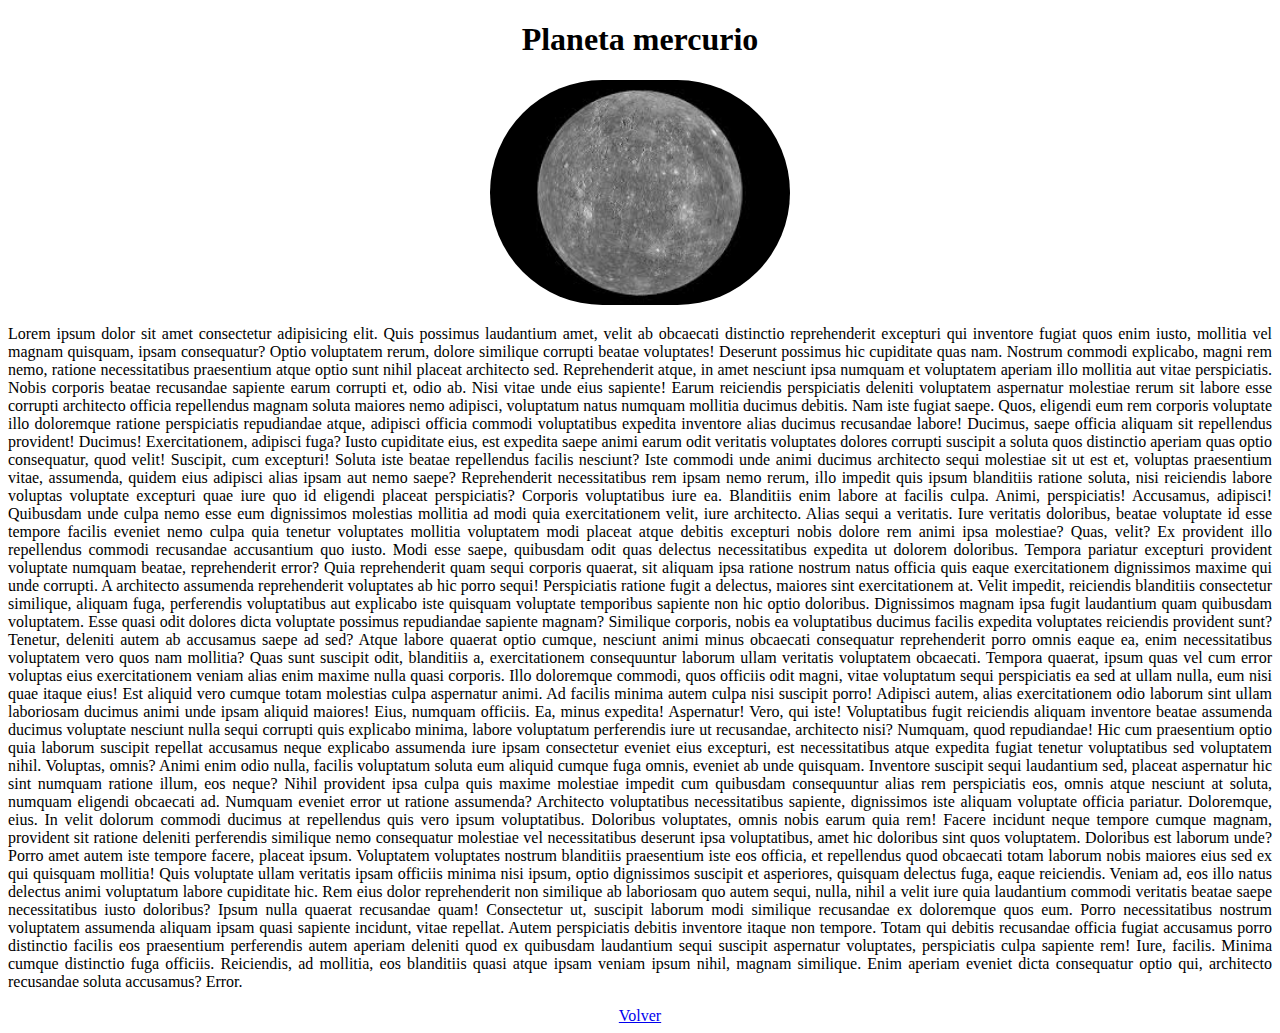
<file: planetas/mercurio.html>
<!DOCTYPE html>
<html lang="en">
<head>
    <meta charset="UTF-8">
    <meta name="viewport" content="width=device-width, initial-scale=1.0">
    <title>Document</title>
    <style>
        img{
            width: 300px;
            border-radius: 300px;
        }
        section{
            text-align: center;
        }
        p{
            text-align: justify;
        }
    </style>
    
</head>
<body>
    <main>
        <section>
            <h1>Planeta mercurio</h1>
            <img src="../imagenes/Mercurio.jpg" alt="planeta mercurio">
                <p>Lorem ipsum dolor sit amet consectetur adipisicing elit. Quis possimus laudantium amet, velit ab obcaecati distinctio reprehenderit excepturi qui inventore fugiat quos enim iusto, mollitia vel magnam quisquam, ipsam consequatur?
                Optio voluptatem rerum, dolore similique corrupti beatae voluptates! Deserunt possimus hic cupiditate quas nam. Nostrum commodi explicabo, magni rem nemo, ratione necessitatibus praesentium atque optio sunt nihil placeat architecto sed.
                Reprehenderit atque, in amet nesciunt ipsa numquam et voluptatem aperiam illo mollitia aut vitae perspiciatis. Nobis corporis beatae recusandae sapiente earum corrupti et, odio ab. Nisi vitae unde eius sapiente!
                Earum reiciendis perspiciatis deleniti voluptatem aspernatur molestiae rerum sit labore esse corrupti architecto officia repellendus magnam soluta maiores nemo adipisci, voluptatum natus numquam mollitia ducimus debitis. Nam iste fugiat saepe.
                Quos, eligendi eum rem corporis voluptate illo doloremque ratione perspiciatis repudiandae atque, adipisci officia commodi voluptatibus expedita inventore alias ducimus recusandae labore! Ducimus, saepe officia aliquam sit repellendus provident! Ducimus!
                Exercitationem, adipisci fuga? Iusto cupiditate eius, est expedita saepe animi earum odit veritatis voluptates dolores corrupti suscipit a soluta quos distinctio aperiam quas optio consequatur, quod velit! Suscipit, cum excepturi!
                Soluta iste beatae repellendus facilis nesciunt? Iste commodi unde animi ducimus architecto sequi molestiae sit ut est et, voluptas praesentium vitae, assumenda, quidem eius adipisci alias ipsam aut nemo saepe?
                Reprehenderit necessitatibus rem ipsam nemo rerum, illo impedit quis ipsum blanditiis ratione soluta, nisi reiciendis labore voluptas voluptate excepturi quae iure quo id eligendi placeat perspiciatis? Corporis voluptatibus iure ea.
                Blanditiis enim labore at facilis culpa. Animi, perspiciatis! Accusamus, adipisci! Quibusdam unde culpa nemo esse eum dignissimos molestias mollitia ad modi quia exercitationem velit, iure architecto. Alias sequi a veritatis.
                Iure veritatis doloribus, beatae voluptate id esse tempore facilis eveniet nemo culpa quia tenetur voluptates mollitia voluptatem modi placeat atque debitis excepturi nobis dolore rem animi ipsa molestiae? Quas, velit?
                Ex provident illo repellendus commodi recusandae accusantium quo iusto. Modi esse saepe, quibusdam odit quas delectus necessitatibus expedita ut dolorem doloribus. Tempora pariatur excepturi provident voluptate numquam beatae, reprehenderit error?
                Quia reprehenderit quam sequi corporis quaerat, sit aliquam ipsa ratione nostrum natus officia quis eaque exercitationem dignissimos maxime qui unde corrupti. A architecto assumenda reprehenderit voluptates ab hic porro sequi!
                Perspiciatis ratione fugit a delectus, maiores sint exercitationem at. Velit impedit, reiciendis blanditiis consectetur similique, aliquam fuga, perferendis voluptatibus aut explicabo iste quisquam voluptate temporibus sapiente non hic optio doloribus.
                Dignissimos magnam ipsa fugit laudantium quam quibusdam voluptatem. Esse quasi odit dolores dicta voluptate possimus repudiandae sapiente magnam? Similique corporis, nobis ea voluptatibus ducimus facilis expedita voluptates reiciendis provident sunt?
                Tenetur, deleniti autem ab accusamus saepe ad sed? Atque labore quaerat optio cumque, nesciunt animi minus obcaecati consequatur reprehenderit porro omnis eaque ea, enim necessitatibus voluptatem vero quos nam mollitia?
                Quas sunt suscipit odit, blanditiis a, exercitationem consequuntur laborum ullam veritatis voluptatem obcaecati. Tempora quaerat, ipsum quas vel cum error voluptas eius exercitationem veniam alias enim maxime nulla quasi corporis.
                Illo doloremque commodi, quos officiis odit magni, vitae voluptatum sequi perspiciatis ea sed at ullam nulla, eum nisi quae itaque eius! Est aliquid vero cumque totam molestias culpa aspernatur animi.
                Ad facilis minima autem culpa nisi suscipit porro! Adipisci autem, alias exercitationem odio laborum sint ullam laboriosam ducimus animi unde ipsam aliquid maiores! Eius, numquam officiis. Ea, minus expedita! Aspernatur!
                Vero, qui iste! Voluptatibus fugit reiciendis aliquam inventore beatae assumenda ducimus voluptate nesciunt nulla sequi corrupti quis explicabo minima, labore voluptatum perferendis iure ut recusandae, architecto nisi? Numquam, quod repudiandae!
                Hic cum praesentium optio quia laborum suscipit repellat accusamus neque explicabo assumenda iure ipsam consectetur eveniet eius excepturi, est necessitatibus atque expedita fugiat tenetur voluptatibus sed voluptatem nihil. Voluptas, omnis?
                Animi enim odio nulla, facilis voluptatum soluta eum aliquid cumque fuga omnis, eveniet ab unde quisquam. Inventore suscipit sequi laudantium sed, placeat aspernatur hic sint numquam ratione illum, eos neque?
                Nihil provident ipsa culpa quis maxime molestiae impedit cum quibusdam consequuntur alias rem perspiciatis eos, omnis atque nesciunt at soluta, numquam eligendi obcaecati ad. Numquam eveniet error ut ratione assumenda?
                Architecto voluptatibus necessitatibus sapiente, dignissimos iste aliquam voluptate officia pariatur. Doloremque, eius. In velit dolorum commodi ducimus at repellendus quis vero ipsum voluptatibus. Doloribus voluptates, omnis nobis earum quia rem!
                Facere incidunt neque tempore cumque magnam, provident sit ratione deleniti perferendis similique nemo consequatur molestiae vel necessitatibus deserunt ipsa voluptatibus, amet hic doloribus sint quos voluptatem. Doloribus est laborum unde?
                Porro amet autem iste tempore facere, placeat ipsum. Voluptatem voluptates nostrum blanditiis praesentium iste eos officia, et repellendus quod obcaecati totam laborum nobis maiores eius sed ex qui quisquam mollitia!
                Quis voluptate ullam veritatis ipsam officiis minima nisi ipsum, optio dignissimos suscipit et asperiores, quisquam delectus fuga, eaque reiciendis. Veniam ad, eos illo natus delectus animi voluptatum labore cupiditate hic.
                Rem eius dolor reprehenderit non similique ab laboriosam quo autem sequi, nulla, nihil a velit iure quia laudantium commodi veritatis beatae saepe necessitatibus iusto doloribus? Ipsum nulla quaerat recusandae quam!
                Consectetur ut, suscipit laborum modi similique recusandae ex doloremque quos eum. Porro necessitatibus nostrum voluptatem assumenda aliquam ipsam quasi sapiente incidunt, vitae repellat. Autem perspiciatis debitis inventore itaque non tempore.
                Totam qui debitis recusandae officia fugiat accusamus porro distinctio facilis eos praesentium perferendis autem aperiam deleniti quod ex quibusdam laudantium sequi suscipit aspernatur voluptates, perspiciatis culpa sapiente rem! Iure, facilis.
                Minima cumque distinctio fuga officiis. Reiciendis, ad mollitia, eos blanditiis quasi atque ipsam veniam ipsum nihil, magnam similique. Enim aperiam eveniet dicta consequatur optio qui, architecto recusandae soluta accusamus? Error.
                </p>
                <a href="../index.html">Volver</a>
        </section>
    </main>
    
</body>
</html>
</file>
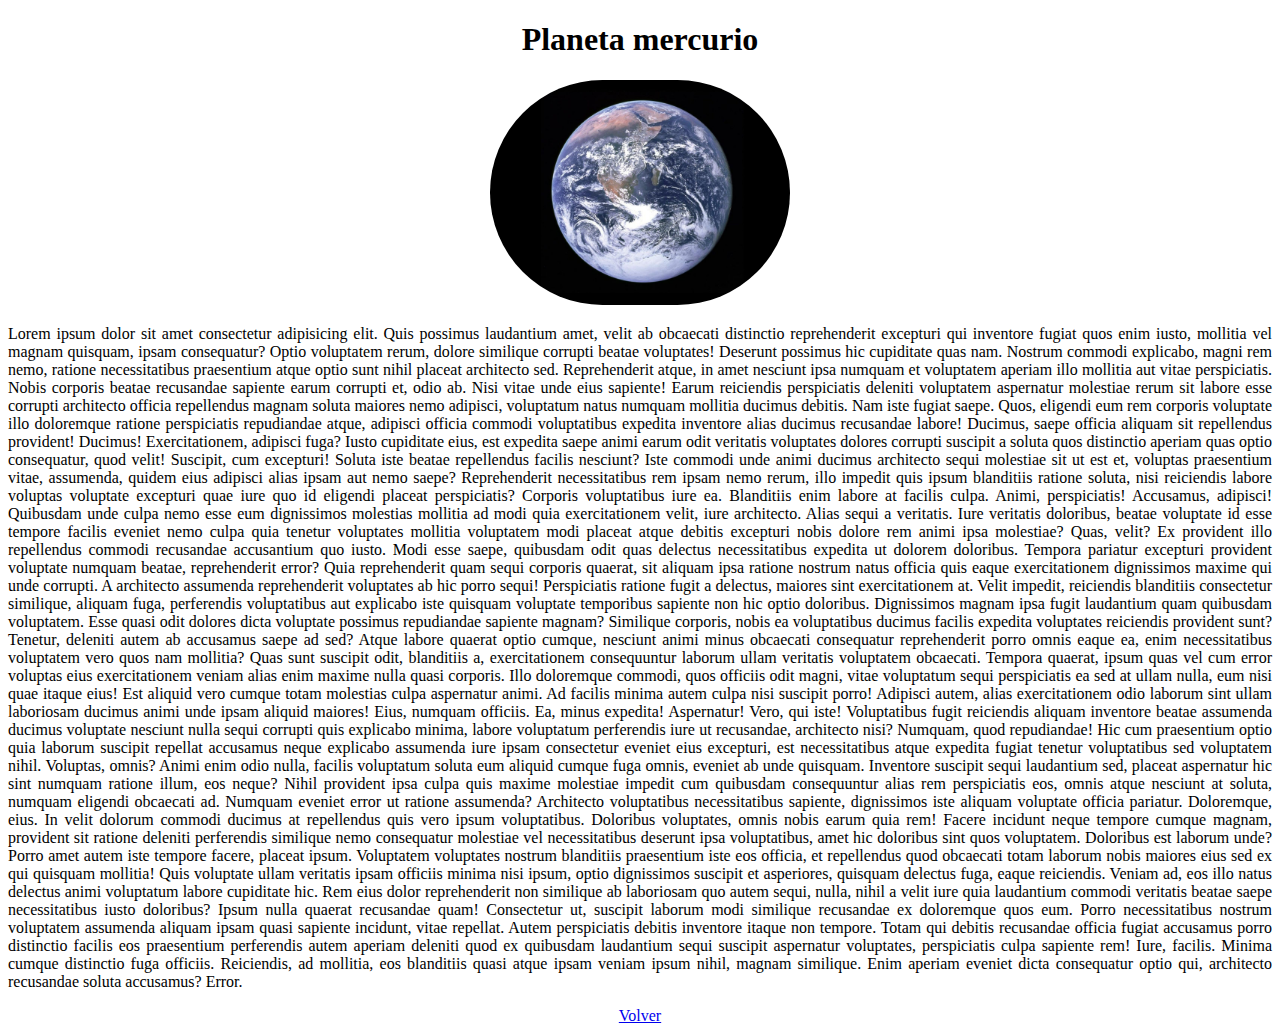
<file: planetas/tierra.html>
<!DOCTYPE html>
<html lang="en">
<head>
    <meta charset="UTF-8">
    <meta name="viewport" content="width=device-width, initial-scale=1.0">
    <title>Document</title>
    <style>
        img{
            width: 300px;
            border-radius: 300px;
        }
        section{
            text-align: center;
        }
        p{
            text-align: justify;
        }
    </style>
    
</head>
<body>
    <main>
        <section>
            <h1>Planeta mercurio</h1>
            <img src="../imagenes/Tierra.jpg" alt="planeta mercurio">
                <p>Lorem ipsum dolor sit amet consectetur adipisicing elit. Quis possimus laudantium amet, velit ab obcaecati distinctio reprehenderit excepturi qui inventore fugiat quos enim iusto, mollitia vel magnam quisquam, ipsam consequatur?
                Optio voluptatem rerum, dolore similique corrupti beatae voluptates! Deserunt possimus hic cupiditate quas nam. Nostrum commodi explicabo, magni rem nemo, ratione necessitatibus praesentium atque optio sunt nihil placeat architecto sed.
                Reprehenderit atque, in amet nesciunt ipsa numquam et voluptatem aperiam illo mollitia aut vitae perspiciatis. Nobis corporis beatae recusandae sapiente earum corrupti et, odio ab. Nisi vitae unde eius sapiente!
                Earum reiciendis perspiciatis deleniti voluptatem aspernatur molestiae rerum sit labore esse corrupti architecto officia repellendus magnam soluta maiores nemo adipisci, voluptatum natus numquam mollitia ducimus debitis. Nam iste fugiat saepe.
                Quos, eligendi eum rem corporis voluptate illo doloremque ratione perspiciatis repudiandae atque, adipisci officia commodi voluptatibus expedita inventore alias ducimus recusandae labore! Ducimus, saepe officia aliquam sit repellendus provident! Ducimus!
                Exercitationem, adipisci fuga? Iusto cupiditate eius, est expedita saepe animi earum odit veritatis voluptates dolores corrupti suscipit a soluta quos distinctio aperiam quas optio consequatur, quod velit! Suscipit, cum excepturi!
                Soluta iste beatae repellendus facilis nesciunt? Iste commodi unde animi ducimus architecto sequi molestiae sit ut est et, voluptas praesentium vitae, assumenda, quidem eius adipisci alias ipsam aut nemo saepe?
                Reprehenderit necessitatibus rem ipsam nemo rerum, illo impedit quis ipsum blanditiis ratione soluta, nisi reiciendis labore voluptas voluptate excepturi quae iure quo id eligendi placeat perspiciatis? Corporis voluptatibus iure ea.
                Blanditiis enim labore at facilis culpa. Animi, perspiciatis! Accusamus, adipisci! Quibusdam unde culpa nemo esse eum dignissimos molestias mollitia ad modi quia exercitationem velit, iure architecto. Alias sequi a veritatis.
                Iure veritatis doloribus, beatae voluptate id esse tempore facilis eveniet nemo culpa quia tenetur voluptates mollitia voluptatem modi placeat atque debitis excepturi nobis dolore rem animi ipsa molestiae? Quas, velit?
                Ex provident illo repellendus commodi recusandae accusantium quo iusto. Modi esse saepe, quibusdam odit quas delectus necessitatibus expedita ut dolorem doloribus. Tempora pariatur excepturi provident voluptate numquam beatae, reprehenderit error?
                Quia reprehenderit quam sequi corporis quaerat, sit aliquam ipsa ratione nostrum natus officia quis eaque exercitationem dignissimos maxime qui unde corrupti. A architecto assumenda reprehenderit voluptates ab hic porro sequi!
                Perspiciatis ratione fugit a delectus, maiores sint exercitationem at. Velit impedit, reiciendis blanditiis consectetur similique, aliquam fuga, perferendis voluptatibus aut explicabo iste quisquam voluptate temporibus sapiente non hic optio doloribus.
                Dignissimos magnam ipsa fugit laudantium quam quibusdam voluptatem. Esse quasi odit dolores dicta voluptate possimus repudiandae sapiente magnam? Similique corporis, nobis ea voluptatibus ducimus facilis expedita voluptates reiciendis provident sunt?
                Tenetur, deleniti autem ab accusamus saepe ad sed? Atque labore quaerat optio cumque, nesciunt animi minus obcaecati consequatur reprehenderit porro omnis eaque ea, enim necessitatibus voluptatem vero quos nam mollitia?
                Quas sunt suscipit odit, blanditiis a, exercitationem consequuntur laborum ullam veritatis voluptatem obcaecati. Tempora quaerat, ipsum quas vel cum error voluptas eius exercitationem veniam alias enim maxime nulla quasi corporis.
                Illo doloremque commodi, quos officiis odit magni, vitae voluptatum sequi perspiciatis ea sed at ullam nulla, eum nisi quae itaque eius! Est aliquid vero cumque totam molestias culpa aspernatur animi.
                Ad facilis minima autem culpa nisi suscipit porro! Adipisci autem, alias exercitationem odio laborum sint ullam laboriosam ducimus animi unde ipsam aliquid maiores! Eius, numquam officiis. Ea, minus expedita! Aspernatur!
                Vero, qui iste! Voluptatibus fugit reiciendis aliquam inventore beatae assumenda ducimus voluptate nesciunt nulla sequi corrupti quis explicabo minima, labore voluptatum perferendis iure ut recusandae, architecto nisi? Numquam, quod repudiandae!
                Hic cum praesentium optio quia laborum suscipit repellat accusamus neque explicabo assumenda iure ipsam consectetur eveniet eius excepturi, est necessitatibus atque expedita fugiat tenetur voluptatibus sed voluptatem nihil. Voluptas, omnis?
                Animi enim odio nulla, facilis voluptatum soluta eum aliquid cumque fuga omnis, eveniet ab unde quisquam. Inventore suscipit sequi laudantium sed, placeat aspernatur hic sint numquam ratione illum, eos neque?
                Nihil provident ipsa culpa quis maxime molestiae impedit cum quibusdam consequuntur alias rem perspiciatis eos, omnis atque nesciunt at soluta, numquam eligendi obcaecati ad. Numquam eveniet error ut ratione assumenda?
                Architecto voluptatibus necessitatibus sapiente, dignissimos iste aliquam voluptate officia pariatur. Doloremque, eius. In velit dolorum commodi ducimus at repellendus quis vero ipsum voluptatibus. Doloribus voluptates, omnis nobis earum quia rem!
                Facere incidunt neque tempore cumque magnam, provident sit ratione deleniti perferendis similique nemo consequatur molestiae vel necessitatibus deserunt ipsa voluptatibus, amet hic doloribus sint quos voluptatem. Doloribus est laborum unde?
                Porro amet autem iste tempore facere, placeat ipsum. Voluptatem voluptates nostrum blanditiis praesentium iste eos officia, et repellendus quod obcaecati totam laborum nobis maiores eius sed ex qui quisquam mollitia!
                Quis voluptate ullam veritatis ipsam officiis minima nisi ipsum, optio dignissimos suscipit et asperiores, quisquam delectus fuga, eaque reiciendis. Veniam ad, eos illo natus delectus animi voluptatum labore cupiditate hic.
                Rem eius dolor reprehenderit non similique ab laboriosam quo autem sequi, nulla, nihil a velit iure quia laudantium commodi veritatis beatae saepe necessitatibus iusto doloribus? Ipsum nulla quaerat recusandae quam!
                Consectetur ut, suscipit laborum modi similique recusandae ex doloremque quos eum. Porro necessitatibus nostrum voluptatem assumenda aliquam ipsam quasi sapiente incidunt, vitae repellat. Autem perspiciatis debitis inventore itaque non tempore.
                Totam qui debitis recusandae officia fugiat accusamus porro distinctio facilis eos praesentium perferendis autem aperiam deleniti quod ex quibusdam laudantium sequi suscipit aspernatur voluptates, perspiciatis culpa sapiente rem! Iure, facilis.
                Minima cumque distinctio fuga officiis. Reiciendis, ad mollitia, eos blanditiis quasi atque ipsam veniam ipsum nihil, magnam similique. Enim aperiam eveniet dicta consequatur optio qui, architecto recusandae soluta accusamus? Error.
                </p>
                <a href="../index.html">Volver</a>
        </section>
    </main>
    
</body>
</html>
</file>
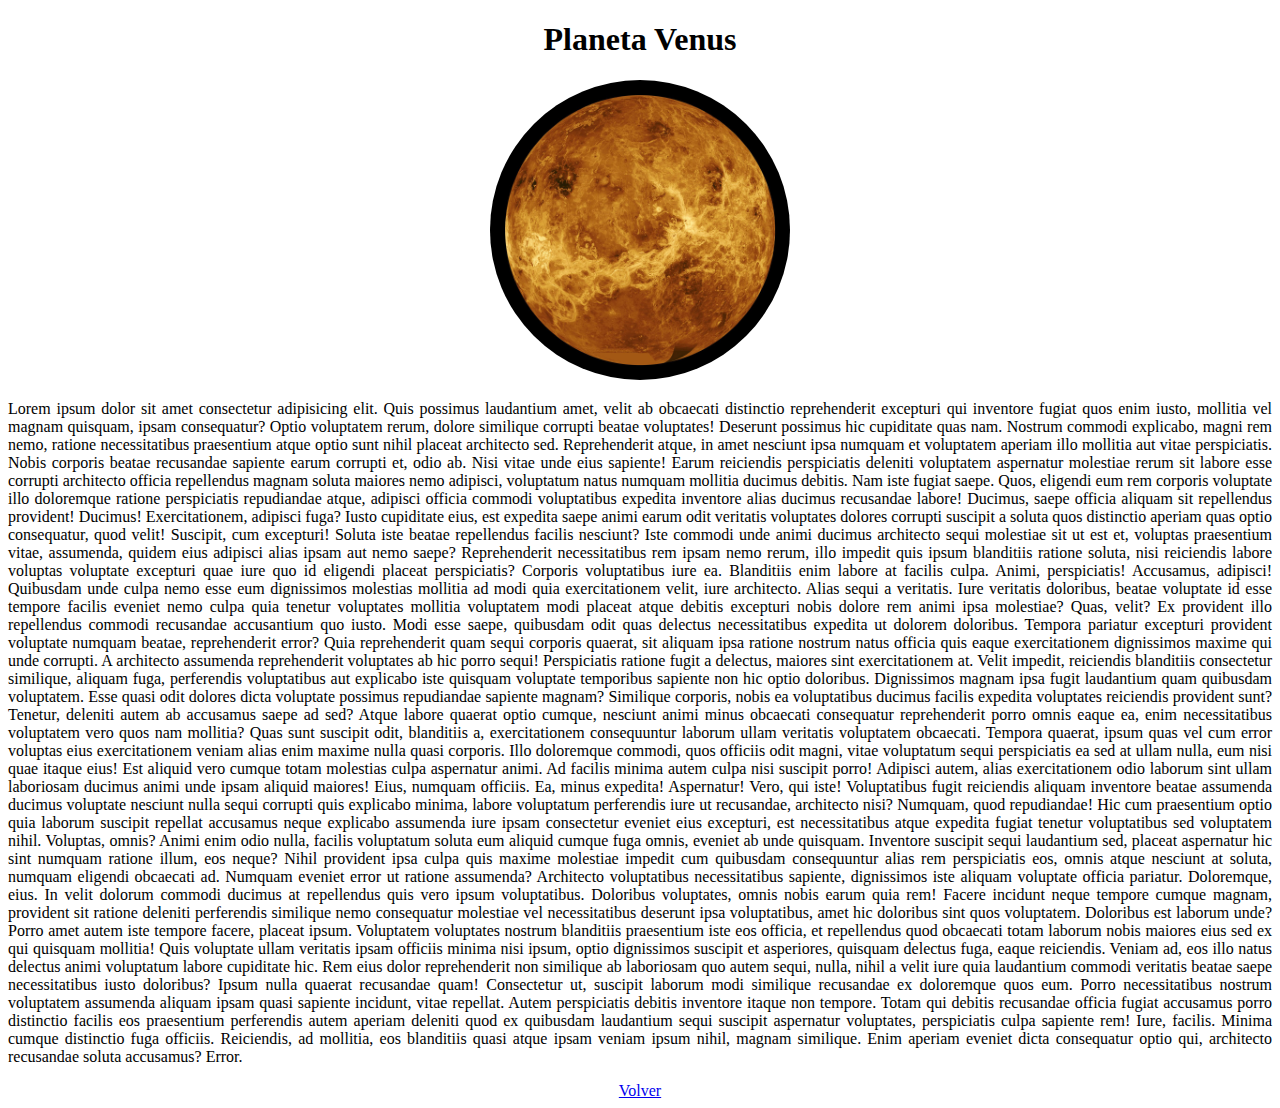
<file: planetas/Venus.html>
<!DOCTYPE html>
<html lang="en">
<head>
    <meta charset="UTF-8">
    <meta name="viewport" content="width=device-width, initial-scale=1.0">
    <title>Document</title>
    <style>
        img{
            width: 300px;
            border-radius: 300px;
        }
        section{
            text-align: center;
        }
        p{
            text-align: justify;
        }
    </style>
    
</head>
<body>
    <main>
        <section>
            <h1>Planeta Venus</h1>
            <img src="../imagenes/Venus.jpg" alt="planeta Venus">
                <p>Lorem ipsum dolor sit amet consectetur adipisicing elit. Quis possimus laudantium amet, velit ab obcaecati distinctio reprehenderit excepturi qui inventore fugiat quos enim iusto, mollitia vel magnam quisquam, ipsam consequatur?
                Optio voluptatem rerum, dolore similique corrupti beatae voluptates! Deserunt possimus hic cupiditate quas nam. Nostrum commodi explicabo, magni rem nemo, ratione necessitatibus praesentium atque optio sunt nihil placeat architecto sed.
                Reprehenderit atque, in amet nesciunt ipsa numquam et voluptatem aperiam illo mollitia aut vitae perspiciatis. Nobis corporis beatae recusandae sapiente earum corrupti et, odio ab. Nisi vitae unde eius sapiente!
                Earum reiciendis perspiciatis deleniti voluptatem aspernatur molestiae rerum sit labore esse corrupti architecto officia repellendus magnam soluta maiores nemo adipisci, voluptatum natus numquam mollitia ducimus debitis. Nam iste fugiat saepe.
                Quos, eligendi eum rem corporis voluptate illo doloremque ratione perspiciatis repudiandae atque, adipisci officia commodi voluptatibus expedita inventore alias ducimus recusandae labore! Ducimus, saepe officia aliquam sit repellendus provident! Ducimus!
                Exercitationem, adipisci fuga? Iusto cupiditate eius, est expedita saepe animi earum odit veritatis voluptates dolores corrupti suscipit a soluta quos distinctio aperiam quas optio consequatur, quod velit! Suscipit, cum excepturi!
                Soluta iste beatae repellendus facilis nesciunt? Iste commodi unde animi ducimus architecto sequi molestiae sit ut est et, voluptas praesentium vitae, assumenda, quidem eius adipisci alias ipsam aut nemo saepe?
                Reprehenderit necessitatibus rem ipsam nemo rerum, illo impedit quis ipsum blanditiis ratione soluta, nisi reiciendis labore voluptas voluptate excepturi quae iure quo id eligendi placeat perspiciatis? Corporis voluptatibus iure ea.
                Blanditiis enim labore at facilis culpa. Animi, perspiciatis! Accusamus, adipisci! Quibusdam unde culpa nemo esse eum dignissimos molestias mollitia ad modi quia exercitationem velit, iure architecto. Alias sequi a veritatis.
                Iure veritatis doloribus, beatae voluptate id esse tempore facilis eveniet nemo culpa quia tenetur voluptates mollitia voluptatem modi placeat atque debitis excepturi nobis dolore rem animi ipsa molestiae? Quas, velit?
                Ex provident illo repellendus commodi recusandae accusantium quo iusto. Modi esse saepe, quibusdam odit quas delectus necessitatibus expedita ut dolorem doloribus. Tempora pariatur excepturi provident voluptate numquam beatae, reprehenderit error?
                Quia reprehenderit quam sequi corporis quaerat, sit aliquam ipsa ratione nostrum natus officia quis eaque exercitationem dignissimos maxime qui unde corrupti. A architecto assumenda reprehenderit voluptates ab hic porro sequi!
                Perspiciatis ratione fugit a delectus, maiores sint exercitationem at. Velit impedit, reiciendis blanditiis consectetur similique, aliquam fuga, perferendis voluptatibus aut explicabo iste quisquam voluptate temporibus sapiente non hic optio doloribus.
                Dignissimos magnam ipsa fugit laudantium quam quibusdam voluptatem. Esse quasi odit dolores dicta voluptate possimus repudiandae sapiente magnam? Similique corporis, nobis ea voluptatibus ducimus facilis expedita voluptates reiciendis provident sunt?
                Tenetur, deleniti autem ab accusamus saepe ad sed? Atque labore quaerat optio cumque, nesciunt animi minus obcaecati consequatur reprehenderit porro omnis eaque ea, enim necessitatibus voluptatem vero quos nam mollitia?
                Quas sunt suscipit odit, blanditiis a, exercitationem consequuntur laborum ullam veritatis voluptatem obcaecati. Tempora quaerat, ipsum quas vel cum error voluptas eius exercitationem veniam alias enim maxime nulla quasi corporis.
                Illo doloremque commodi, quos officiis odit magni, vitae voluptatum sequi perspiciatis ea sed at ullam nulla, eum nisi quae itaque eius! Est aliquid vero cumque totam molestias culpa aspernatur animi.
                Ad facilis minima autem culpa nisi suscipit porro! Adipisci autem, alias exercitationem odio laborum sint ullam laboriosam ducimus animi unde ipsam aliquid maiores! Eius, numquam officiis. Ea, minus expedita! Aspernatur!
                Vero, qui iste! Voluptatibus fugit reiciendis aliquam inventore beatae assumenda ducimus voluptate nesciunt nulla sequi corrupti quis explicabo minima, labore voluptatum perferendis iure ut recusandae, architecto nisi? Numquam, quod repudiandae!
                Hic cum praesentium optio quia laborum suscipit repellat accusamus neque explicabo assumenda iure ipsam consectetur eveniet eius excepturi, est necessitatibus atque expedita fugiat tenetur voluptatibus sed voluptatem nihil. Voluptas, omnis?
                Animi enim odio nulla, facilis voluptatum soluta eum aliquid cumque fuga omnis, eveniet ab unde quisquam. Inventore suscipit sequi laudantium sed, placeat aspernatur hic sint numquam ratione illum, eos neque?
                Nihil provident ipsa culpa quis maxime molestiae impedit cum quibusdam consequuntur alias rem perspiciatis eos, omnis atque nesciunt at soluta, numquam eligendi obcaecati ad. Numquam eveniet error ut ratione assumenda?
                Architecto voluptatibus necessitatibus sapiente, dignissimos iste aliquam voluptate officia pariatur. Doloremque, eius. In velit dolorum commodi ducimus at repellendus quis vero ipsum voluptatibus. Doloribus voluptates, omnis nobis earum quia rem!
                Facere incidunt neque tempore cumque magnam, provident sit ratione deleniti perferendis similique nemo consequatur molestiae vel necessitatibus deserunt ipsa voluptatibus, amet hic doloribus sint quos voluptatem. Doloribus est laborum unde?
                Porro amet autem iste tempore facere, placeat ipsum. Voluptatem voluptates nostrum blanditiis praesentium iste eos officia, et repellendus quod obcaecati totam laborum nobis maiores eius sed ex qui quisquam mollitia!
                Quis voluptate ullam veritatis ipsam officiis minima nisi ipsum, optio dignissimos suscipit et asperiores, quisquam delectus fuga, eaque reiciendis. Veniam ad, eos illo natus delectus animi voluptatum labore cupiditate hic.
                Rem eius dolor reprehenderit non similique ab laboriosam quo autem sequi, nulla, nihil a velit iure quia laudantium commodi veritatis beatae saepe necessitatibus iusto doloribus? Ipsum nulla quaerat recusandae quam!
                Consectetur ut, suscipit laborum modi similique recusandae ex doloremque quos eum. Porro necessitatibus nostrum voluptatem assumenda aliquam ipsam quasi sapiente incidunt, vitae repellat. Autem perspiciatis debitis inventore itaque non tempore.
                Totam qui debitis recusandae officia fugiat accusamus porro distinctio facilis eos praesentium perferendis autem aperiam deleniti quod ex quibusdam laudantium sequi suscipit aspernatur voluptates, perspiciatis culpa sapiente rem! Iure, facilis.
                Minima cumque distinctio fuga officiis. Reiciendis, ad mollitia, eos blanditiis quasi atque ipsam veniam ipsum nihil, magnam similique. Enim aperiam eveniet dicta consequatur optio qui, architecto recusandae soluta accusamus? Error.
                </p>
                <a href="../index.html">Volver</a>
        </section>
    </main>
    
</body>
</html>
</file>
<file: css/planetas.css>
body {
    background-image: url("../imagenes/fondo1.jpg");
    background-size: cover;
    background-position: center;
    background-attachment: fixed;
    background-repeat: no-repeat;
  
    background-color: rgba(213, 202, 202, 0.063);
  
    color: #ffffff;
    font-family: 'Orbitron', sans-serif;
    font-size: 1.2rem;
    line-height: 1.6;
    text-align: center;
  
    margin-top: 100px;
    text-shadow: 2px 2px 8px rgba(22, 7, 192, 0.7);
  }
</file>
<file: css/textos.css>
body {
    font-family: 'Orbitron', sans-serif;
    background-color: #0b0c2a;
    color: #ffffff;
    margin: 0;
    padding: 0;
}

footer {
    background-color: rgba(0, 0, 0, 0.8);
    color: #ffffff;
    padding: 5px 0;
    font-family: 'Orbitron', sans-serif;
    font-size: 1.4rem;
    border-top: 2px solid #ff4dc4;
    box-shadow: 0 -5px 15px rgba(255, 77, 196, 0.2);
}


p {
    font-family: 'Gill Sans', 'Gill Sans MT', Calibri, 'Trebuchet MS', sans-serif;
    color: #ffffff;
    margin: 5px;
    padding: 2px;
    margin-right: 20px;
    margin-left: 20px;
    text-align: center;

}
header {
    background-color: #033f64;
    padding: 1rem;
    position:sticky;
    top: 0;
    z-index: 1000;
    font-size: x-large;
}
nav ul {
    list-style: none;
    display: flex;
    flex-wrap: wrap;
    justify-content: center;
    gap: 1rem;
    padding: 0;
    margin: 0;
}
nav a {
    color: #00d9ff;
    text-decoration: none;
    font-weight: bold;
}
nav a:hover {
    color: #ff4dc4;
}
section {
    padding: 2rem;
    border-bottom: 1px solid #2e2f4d;
}

h1 a {
    color: #ffffff;
    text-decoration: none;
    font-size: xx-large;
    font-style: italic;
    font-family: 'Orbitron', sans-serif;

    text-shadow:
        0 0 5px #ff4dc4,
        0 0 10px #ff4dc4,
        0 0 15px #ff4dc4,
        0 0 20px #ff1ebd,
        0 0 30px #ff1ebd;

    animation: neon-glow 1.5s ease-in-out infinite alternate;
}

@keyframes neon-glow {
    0% {
        text-shadow:
            0 0 2px #ff4dc4,
            0 0 4px #ff4dc4,
            0 0 6px #ff1ebd;
    }
    100% {
        text-shadow:
            0 0 10px #ff4dc4,
            0 0 20px #ff4dc4,
            0 0 30px #ff1ebd,
            0 0 40px #ff1ebd;
    }
}



h1 a:hover {
    text-decoration: underline;
}
a[href="#menu"] {
    display: inline-block;
    margin-top: 1rem;
    color: #d8e7e7;
    font-style: italic;
    text-shadow:
        0 0 5px #2ec0da,
        0 0 10px #0b919d,
        0 0 15px #2098de,
        0 0 20px #3adeff,
        0 0 30px #0fb2bb;
    font-size: x-large;
    margin-bottom: 10px;
    margin-top: 10px;
}
a[href="#menu"]:hover {
    color: #ff4dc4;
}
</file>
<file: css/caja.css>
.caja {
    background-color: rgba(255, 255, 255, 0.1);
    border: 2px solid #ff4dc4;
    border-radius: 20px;
    padding: 20px;
    margin: 20px auto;
    max-width: 1200px;
    color: white;
    font-family: 'Orbitron', sans-serif;
    box-shadow: 0 0 15px rgba(255, 77, 196, 0.4);
    backdrop-filter: blur(5px);
}
</file>
